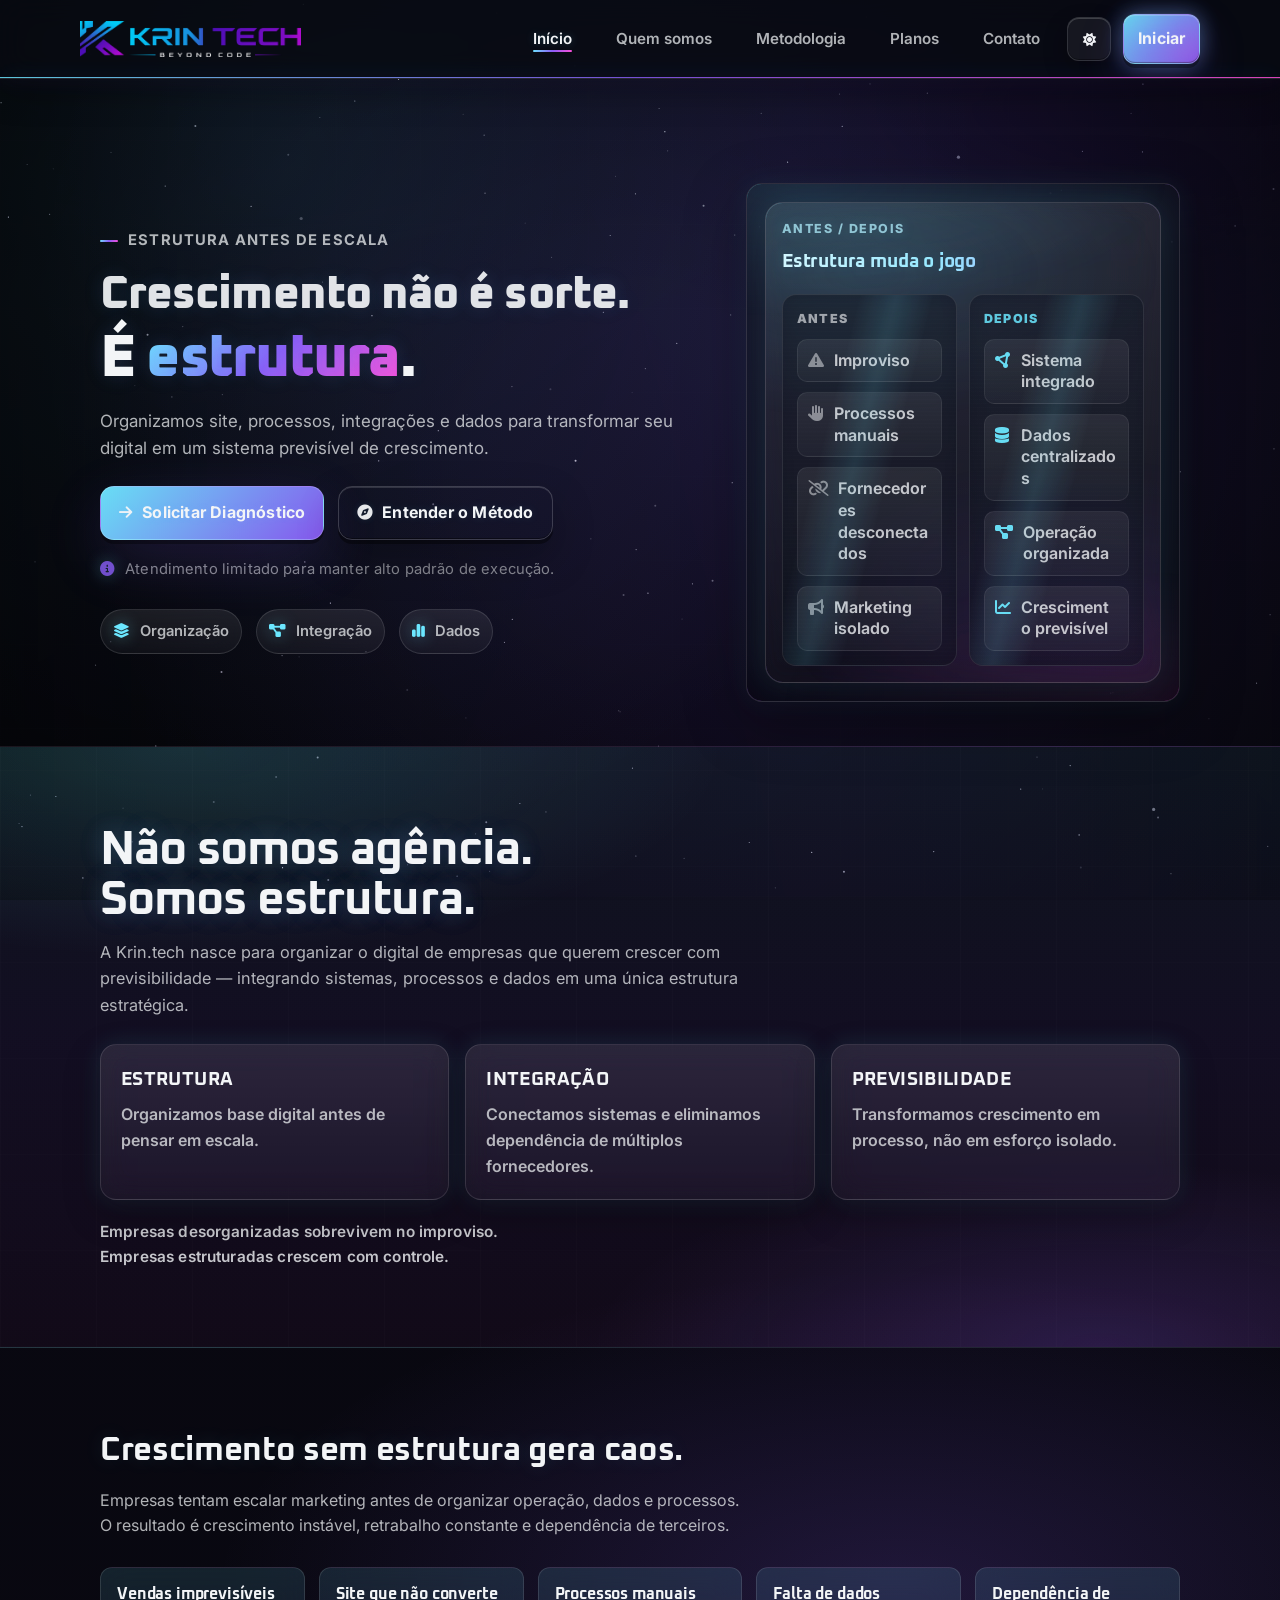
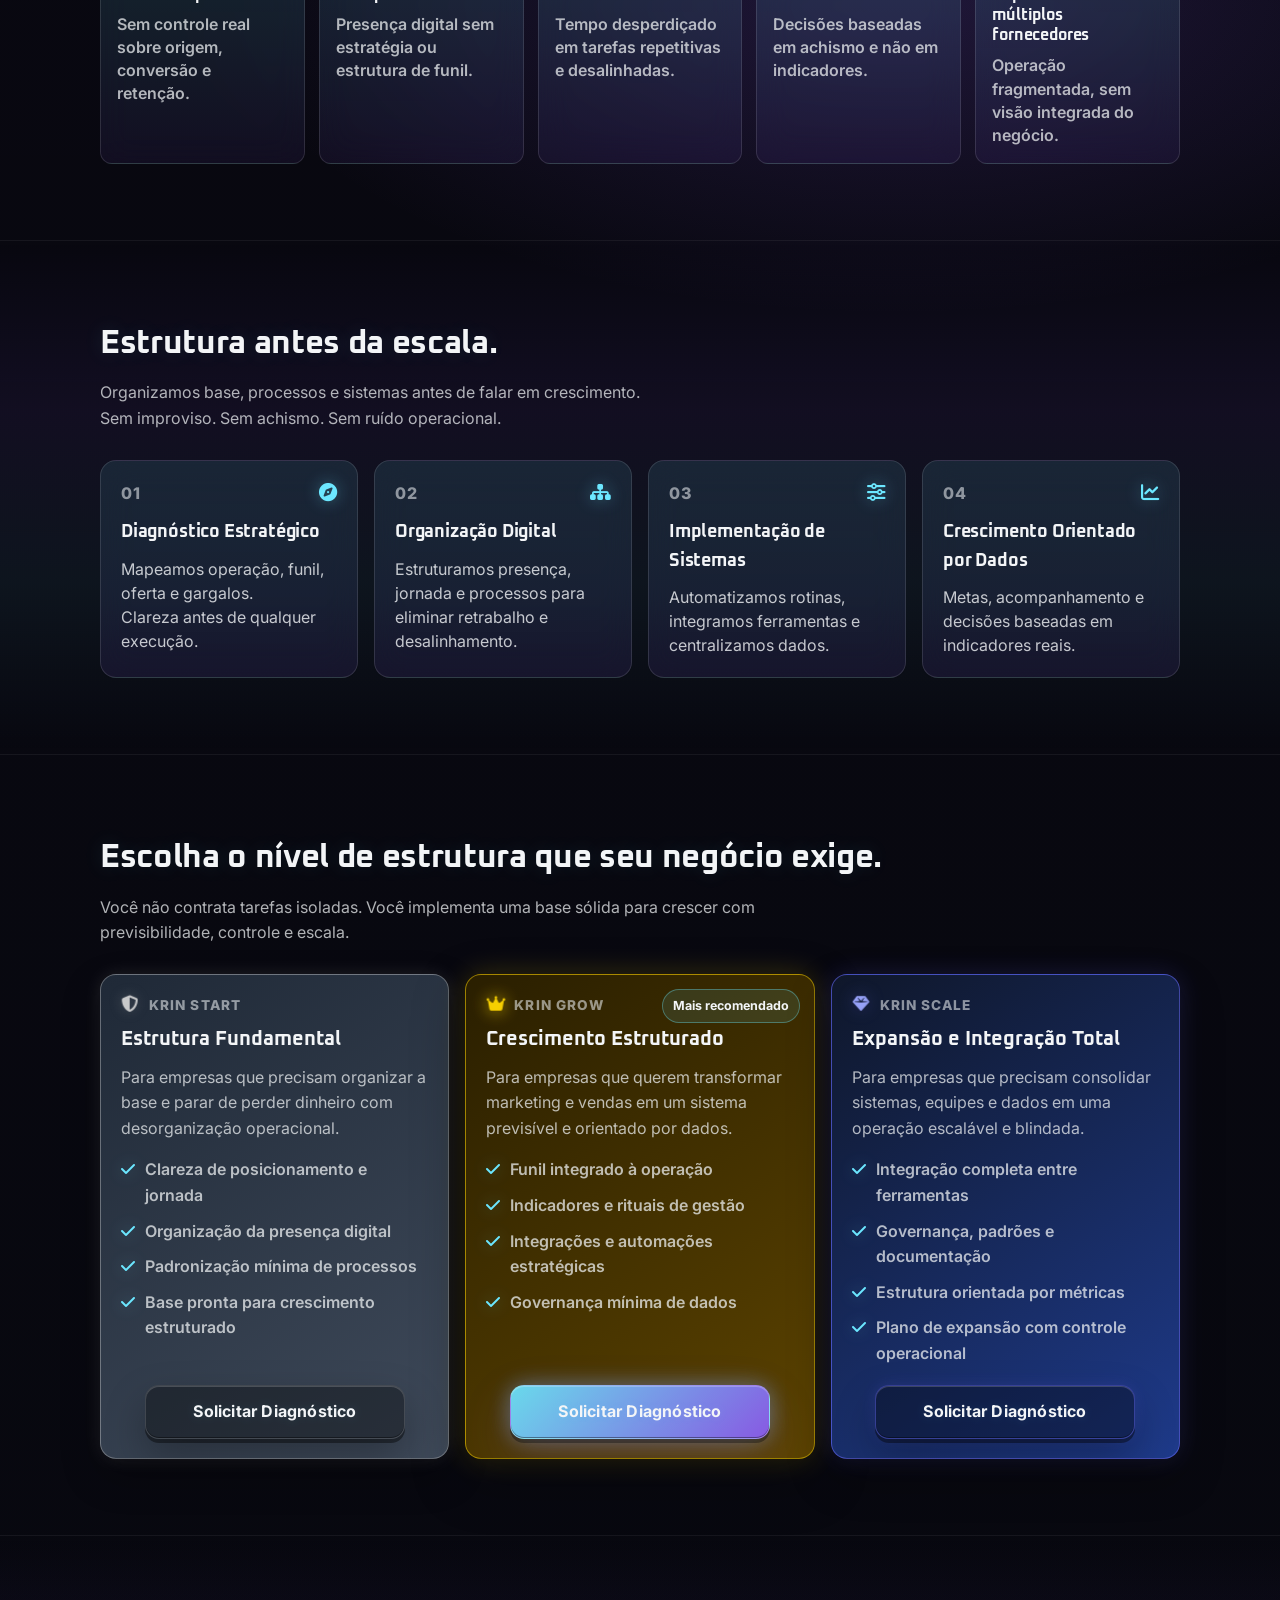
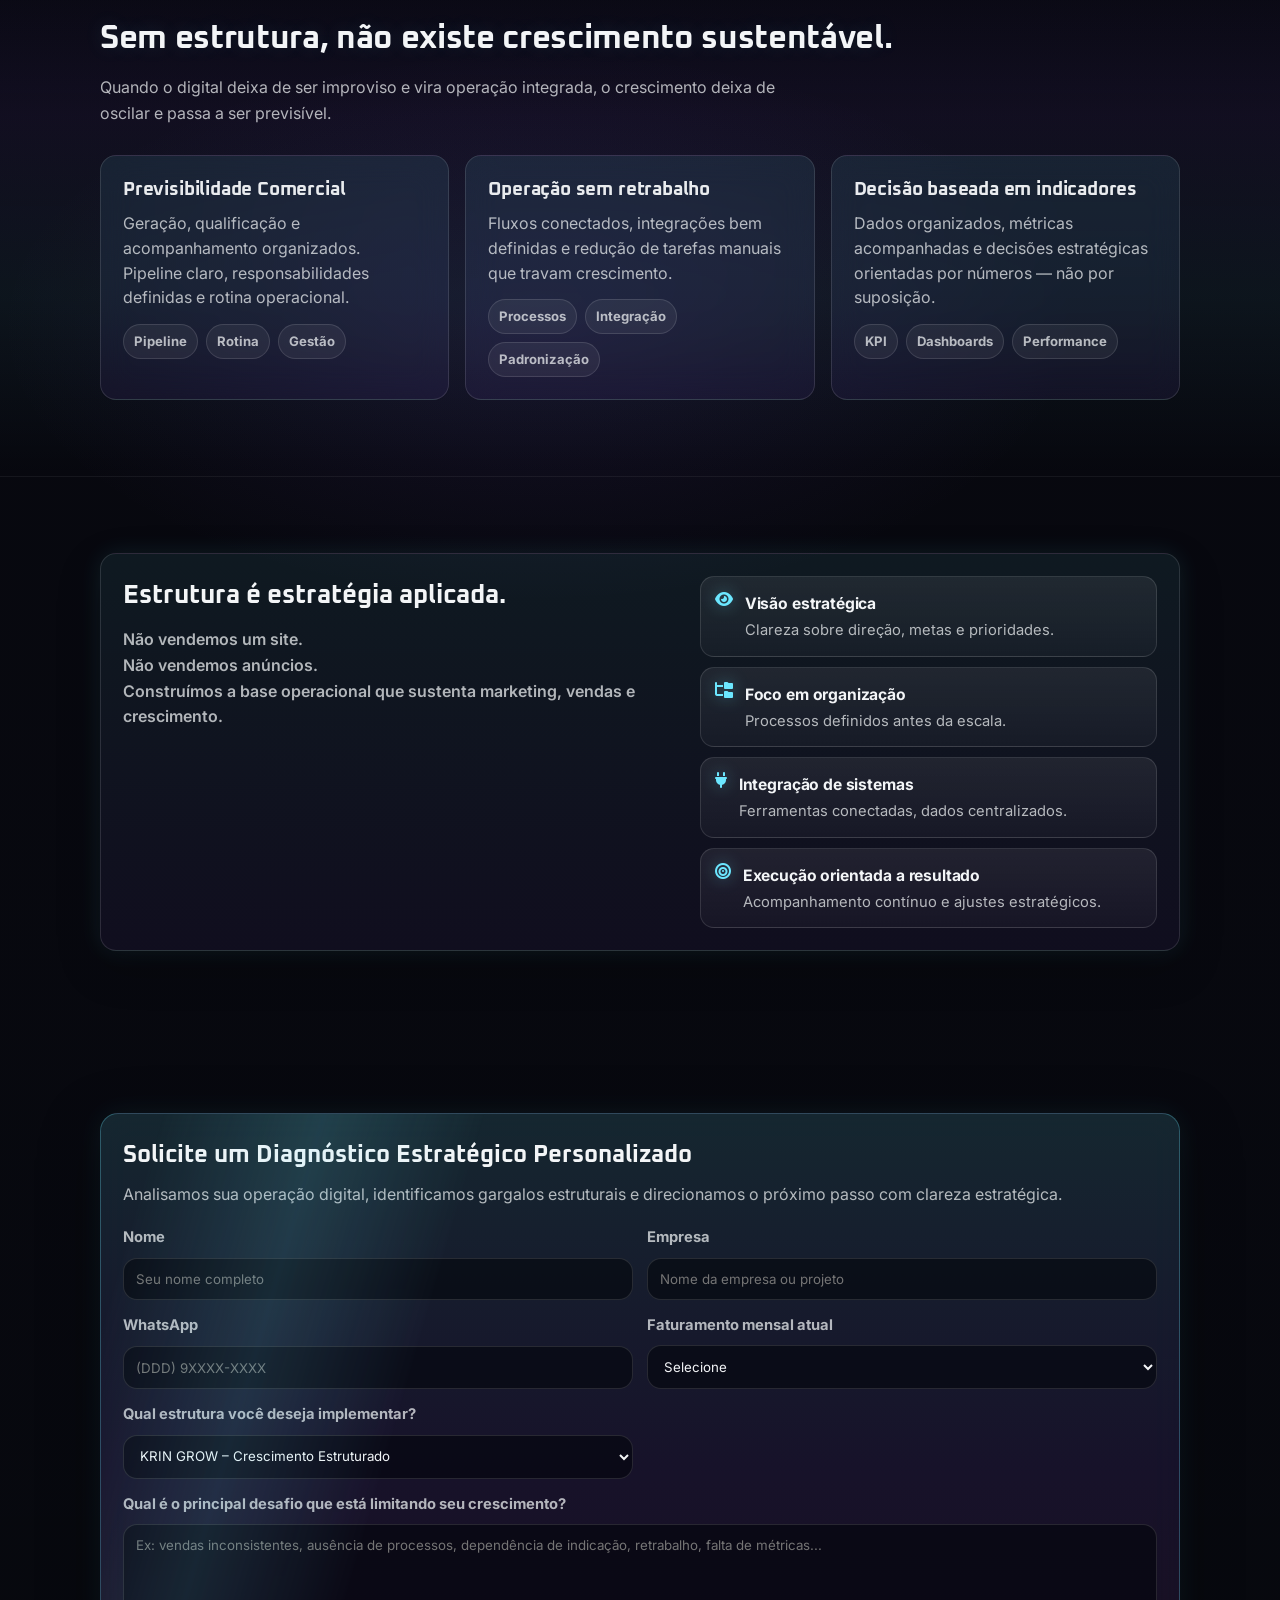
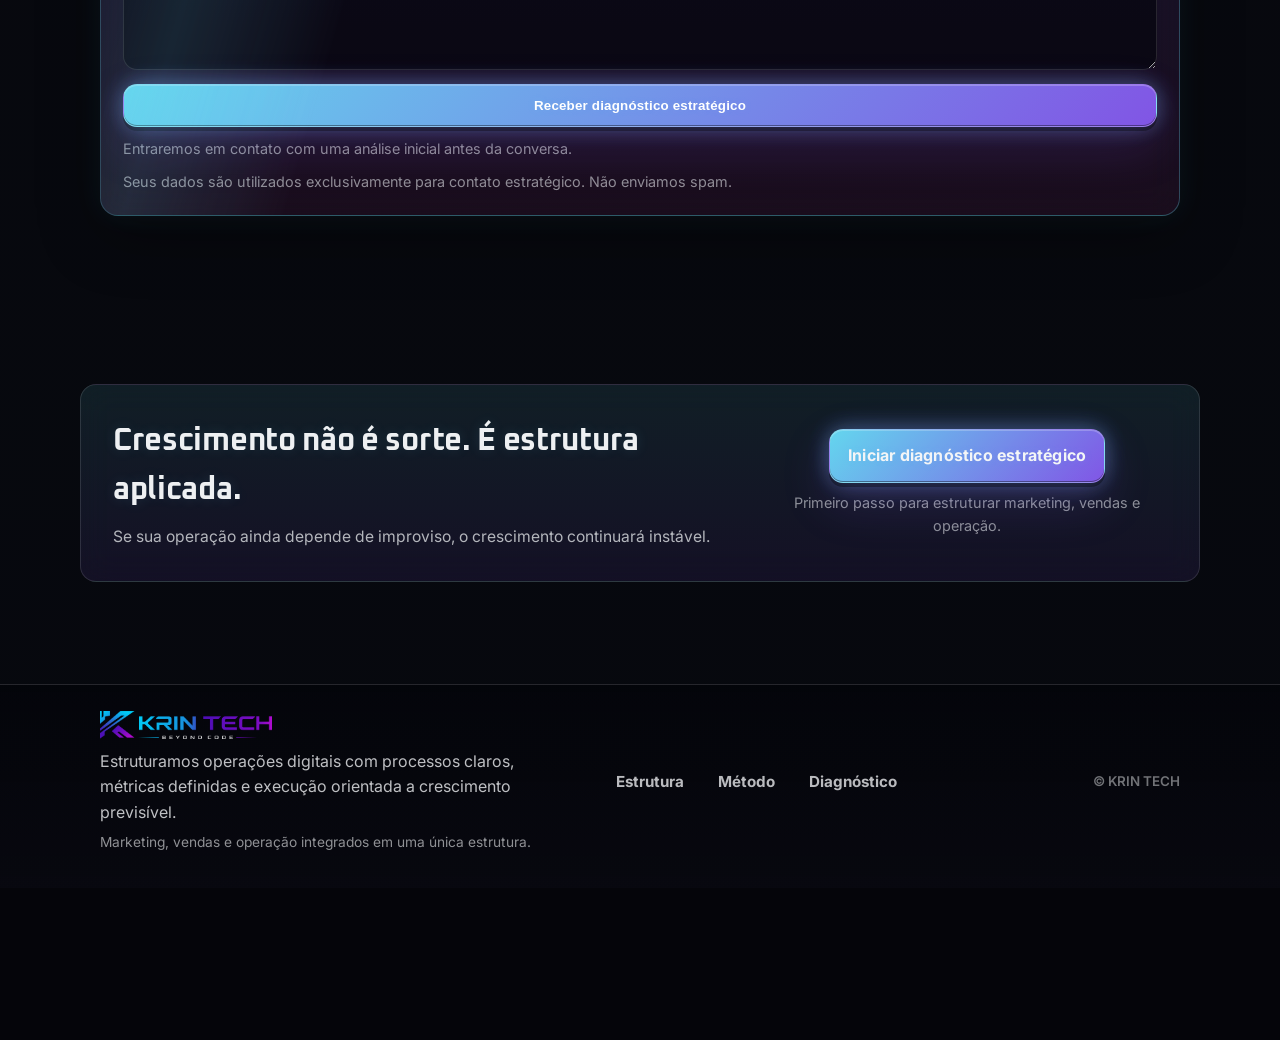
<file: index.html>
<!DOCTYPE html>
<html lang="pt-BR">
<head>
    <meta charset="UTF-8">
    <meta name="viewport" content="width=device-width, initial-scale=1.0">
    <title>Krin.tech | Estrutura antes de Escala</title>
    <meta name="description" content="A Krin.tech organiza o digital da sua empresa para gerar crescimento previsível. Estrutura antes de escala.">
    <meta http-equiv="refresh" content="0; url=home.html">

    <link rel="preconnect" href="https://fonts.googleapis.com">
    <link rel="preconnect" href="https://fonts.gstatic.com" crossorigin>
    <link href="https://fonts.googleapis.com/css2?family=Inter:wght@300;400;500;600;700&family=Oxanium:wght@500;600;700&display=swap" rel="stylesheet">
    <link rel="stylesheet" href="style.css">
    <link rel="shortcut icon" href="image/KRIN TECH LOGO favicon.png" type="image/x-icon">
</head>

<body>
    <main class="section">
        <div class="container">
            <h1>Redirecionando…</h1>
            <p>Se não redirecionar automaticamente, abra: <a class="btn btn-primary" href="home.html">home.html</a></p>
            <noscript>
                <p>JavaScript está desativado. Use o link acima.</p>
            </noscript>
        </div>
    </main>
</body>
</html>
</file>
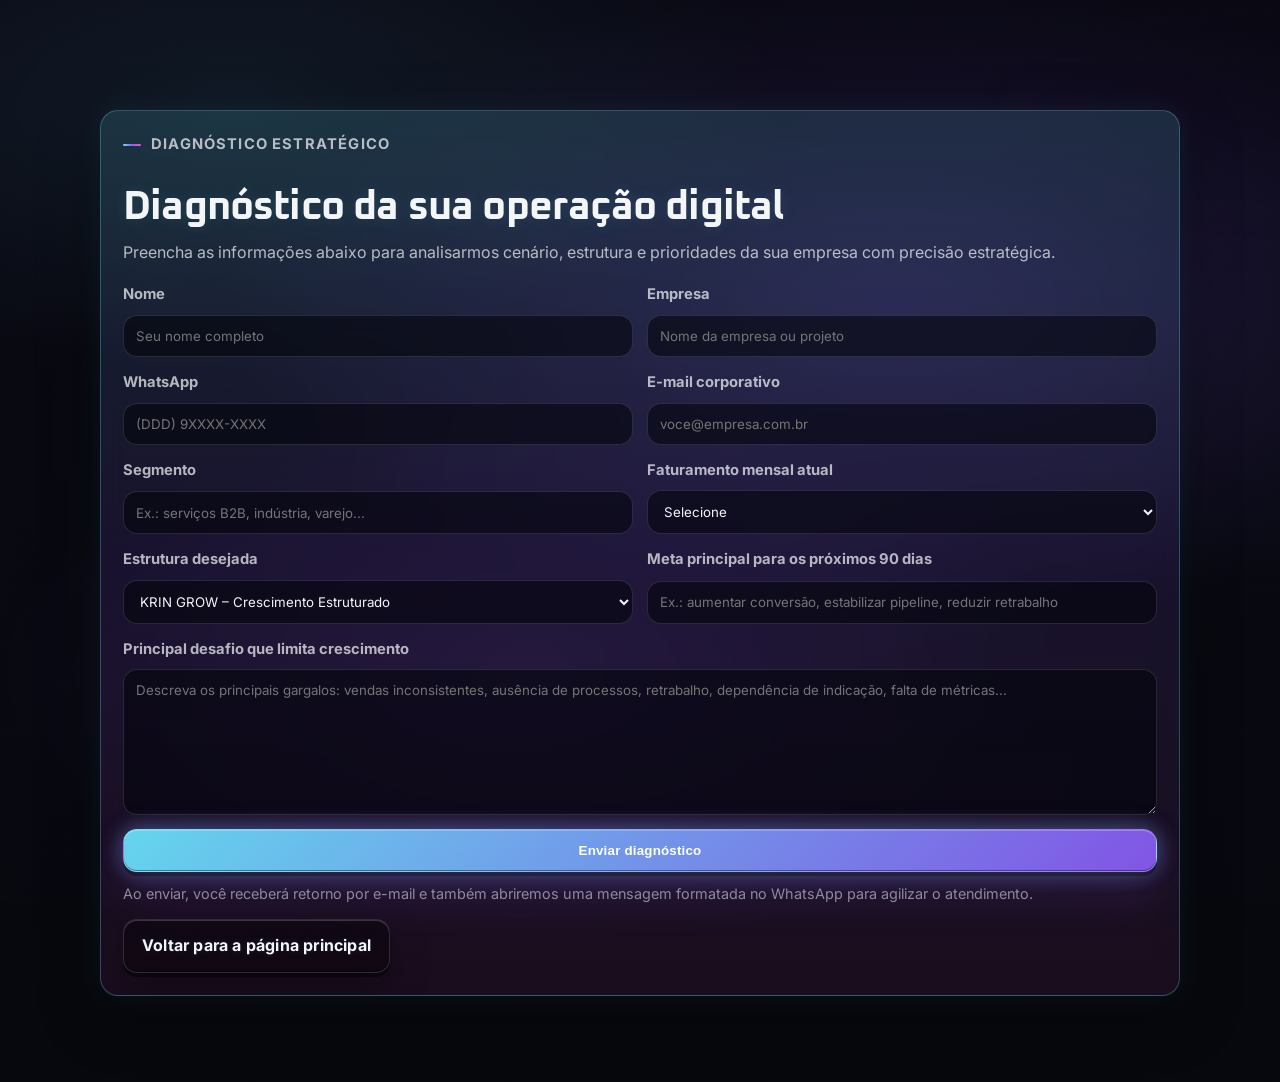
<file: diagnostico.html>
<!DOCTYPE html>
<html lang="pt-BR">
<head>
    <meta charset="UTF-8">
    <meta name="viewport" content="width=device-width, initial-scale=1.0">
    <title>Diagnóstico Estratégico | Krin.tech</title>
    <meta name="description" content="Formulário estratégico da Krin.tech para diagnóstico da sua operação digital.">

    <link rel="preconnect" href="https://fonts.googleapis.com">
    <link rel="preconnect" href="https://fonts.gstatic.com" crossorigin>
    <link href="https://fonts.googleapis.com/css2?family=Inter:wght@300;400;500;600;700&family=Oxanium:wght@500;600;700&display=swap" rel="stylesheet">
    <link rel="stylesheet" href="https://cdnjs.cloudflare.com/ajax/libs/font-awesome/6.5.0/css/all.min.css" referrerpolicy="no-referrer">
    <link rel="stylesheet" href="style.css">
    <link rel="shortcut icon" href="image/KRIN TECH LOGO favicon.png" type="image/x-icon">
</head>
<body>
    <main class="diagnostico-page">
        <section class="section section-cta diagnostico-standalone">
            <div class="container">
                <div class="cta-box">
                    <div class="cta-copy diagnostico-head">
                        <p class="eyebrow">Diagnóstico estratégico</p>
                        <h1>Diagnóstico da sua operação digital</h1>
                        <p>Preencha as informações abaixo para analisarmos cenário, estrutura e prioridades da sua empresa com precisão estratégica.</p>
                    </div>

                    <form action="https://formsubmit.co/adm@krin.tech" method="POST" class="diagnostico-form" id="diagnostico-form-page">
                        <input type="hidden" name="_subject" value="Novo Diagnóstico Estratégico - KRIN">
                        <input type="hidden" name="_captcha" value="false">
                        <input type="hidden" name="_template" value="table">
                        <input type="hidden" name="_next" value="sucesso.html">

                        <div class="form-grid">
                            <label>
                                <span>Nome</span>
                                <input type="text" name="nome" required placeholder="Seu nome completo">
                            </label>
                            <label>
                                <span>Empresa</span>
                                <input type="text" name="empresa" required placeholder="Nome da empresa ou projeto">
                            </label>
                            <label>
                                <span>WhatsApp</span>
                                <input type="tel" name="whatsapp" required placeholder="(DDD) 9XXXX-XXXX">
                            </label>
                            <label>
                                <span>E-mail corporativo</span>
                                <input type="email" name="email" required placeholder="voce@empresa.com.br">
                            </label>
                            <label>
                                <span>Segmento</span>
                                <input type="text" name="segmento" required placeholder="Ex.: serviços B2B, indústria, varejo...">
                            </label>
                            <label>
                                <span>Faturamento mensal atual</span>
                                <select name="faturamento" required>
                                    <option value="">Selecione</option>
                                    <option>Até R$ 20 mil</option>
                                    <option>R$ 20 mil a R$ 50 mil</option>
                                    <option>R$ 50 mil a R$ 100 mil</option>
                                    <option>Acima de R$ 100 mil</option>
                                </select>
                            </label>
                            <label>
                                <span>Estrutura desejada</span>
                                <select name="interesse" required>
                                    <option value="KRIN START">KRIN START – Estrutura Fundamental</option>
                                    <option value="KRIN GROW" selected>KRIN GROW – Crescimento Estruturado</option>
                                    <option value="KRIN SCALE">KRIN SCALE – Expansão e Integração Total</option>
                                </select>
                            </label>
                            <label>
                                <span>Meta principal para os próximos 90 dias</span>
                                <input type="text" name="meta_90_dias" required placeholder="Ex.: aumentar conversão, estabilizar pipeline, reduzir retrabalho">
                            </label>
                            <label class="full">
                                <span>Principal desafio que limita crescimento</span>
                                <textarea name="desafio" rows="6" required placeholder="Descreva os principais gargalos: vendas inconsistentes, ausência de processos, retrabalho, dependência de indicação, falta de métricas..."></textarea>
                            </label>
                        </div>

                        <div class="form-actions">
                            <button class="btn btn-primary diagnostico-submit" type="submit">Enviar diagnóstico</button>
                            <p class="fine">Ao enviar, você receberá retorno por e-mail e também abriremos uma mensagem formatada no WhatsApp para agilizar o atendimento.</p>
                        </div>
                    </form>

                    <div class="diagnostico-back">
                        <a href="home.html" class="btn btn-secondary">Voltar para a página principal</a>
                    </div>
                </div>
            </div>
        </section>
    </main>

    <script src="diagnostico.js" defer></script>
</body>
</html>
</file>
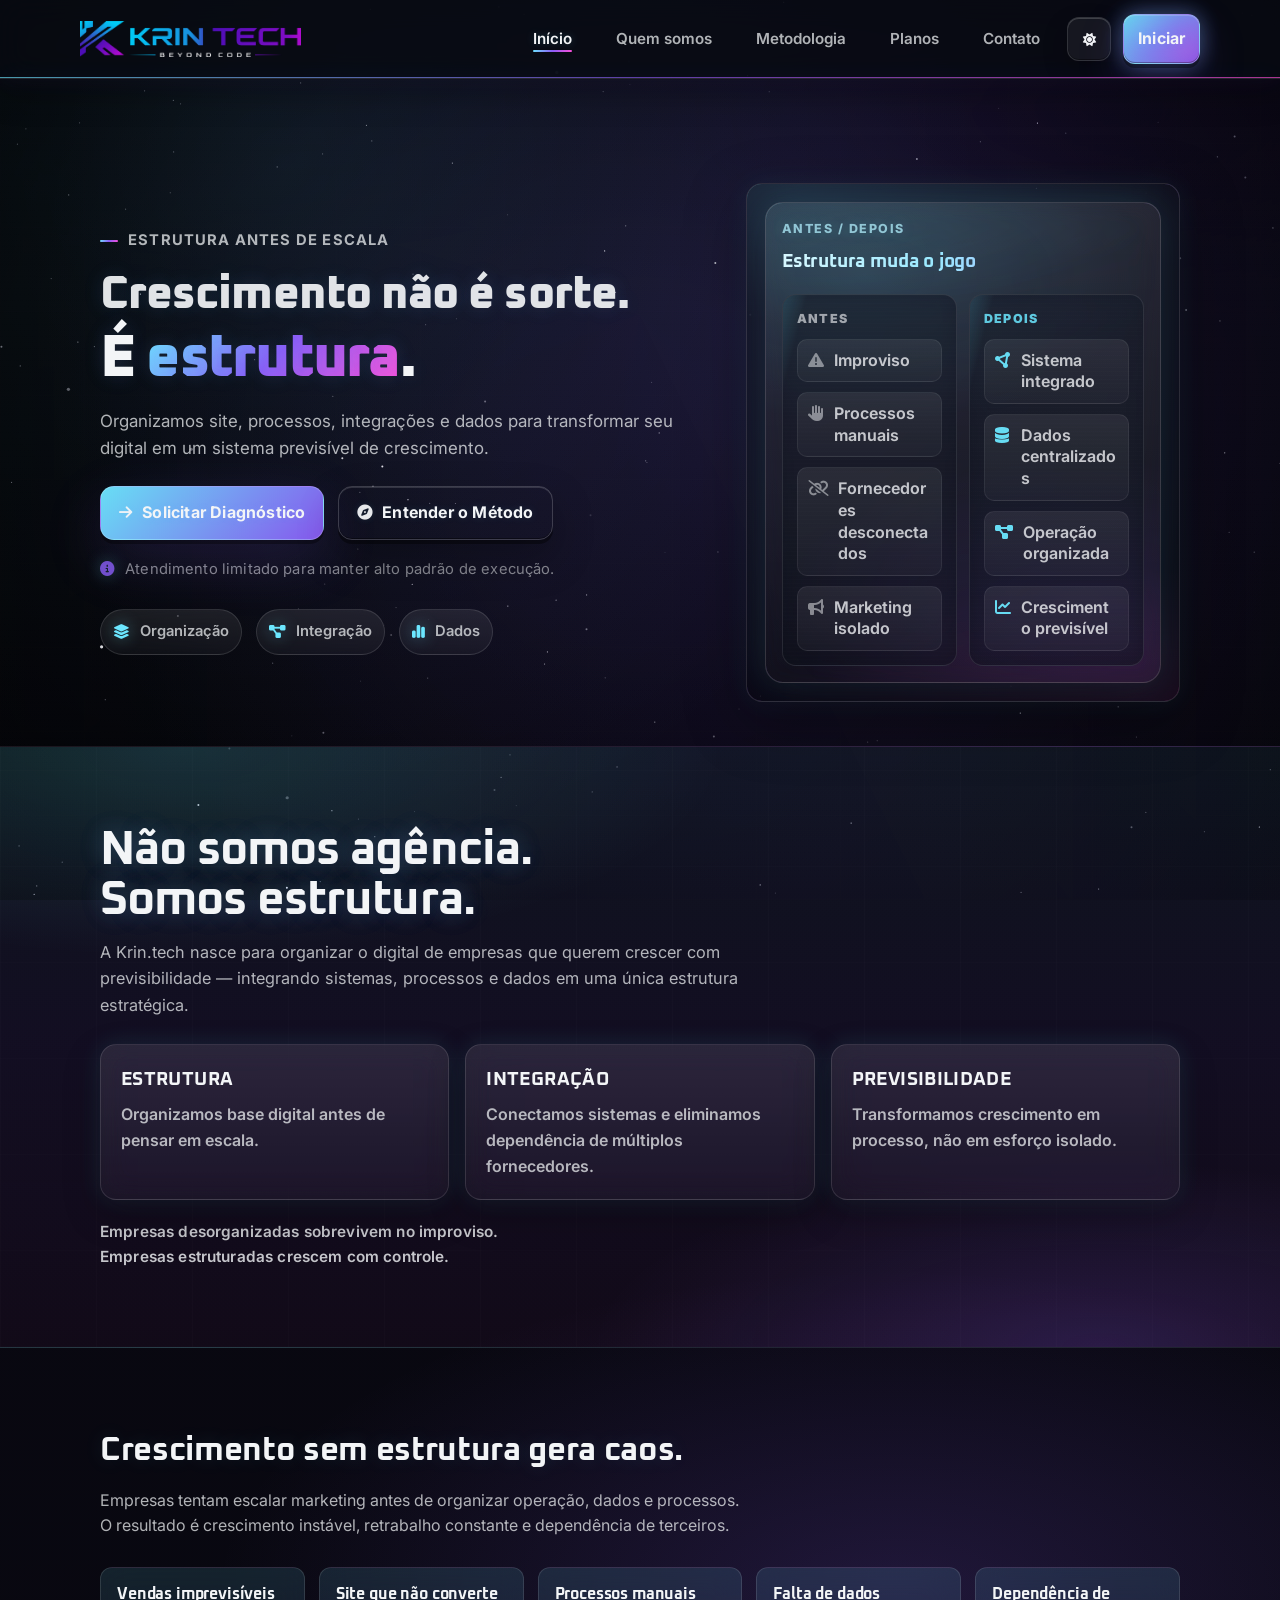
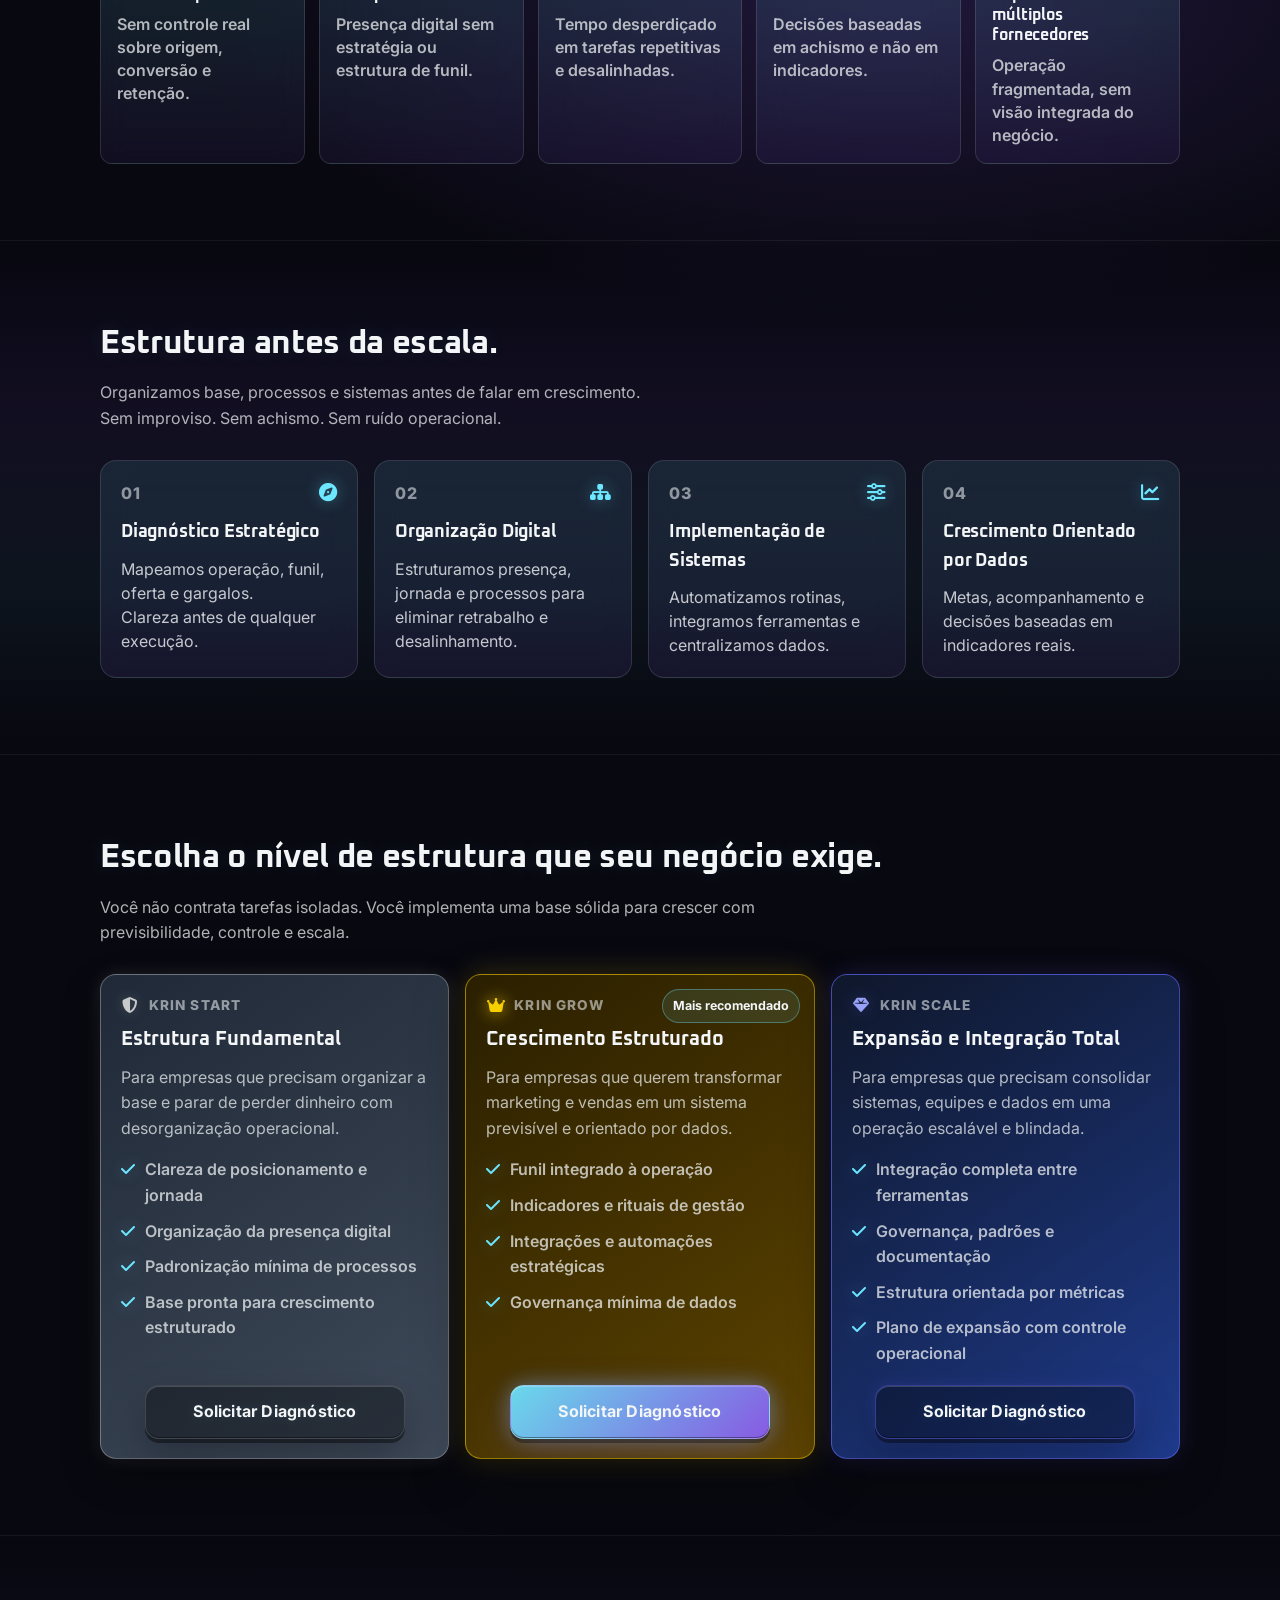
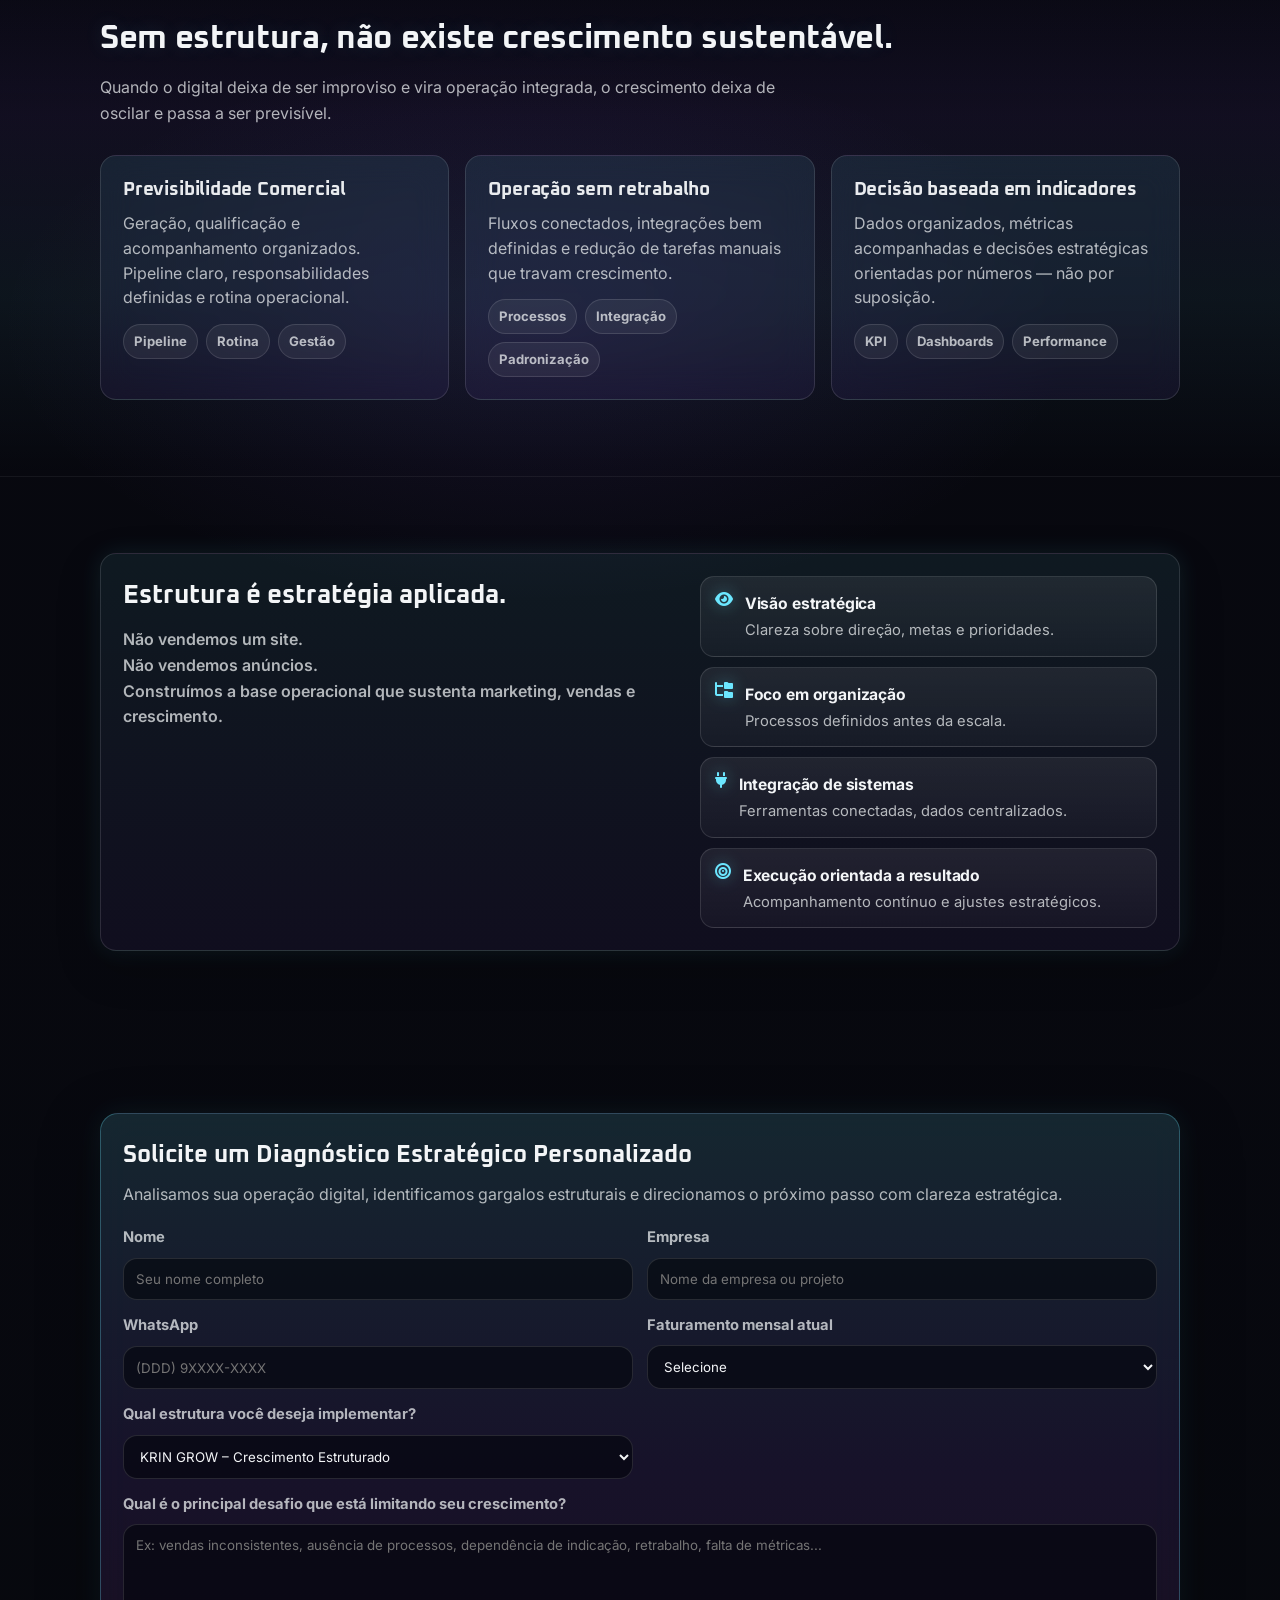
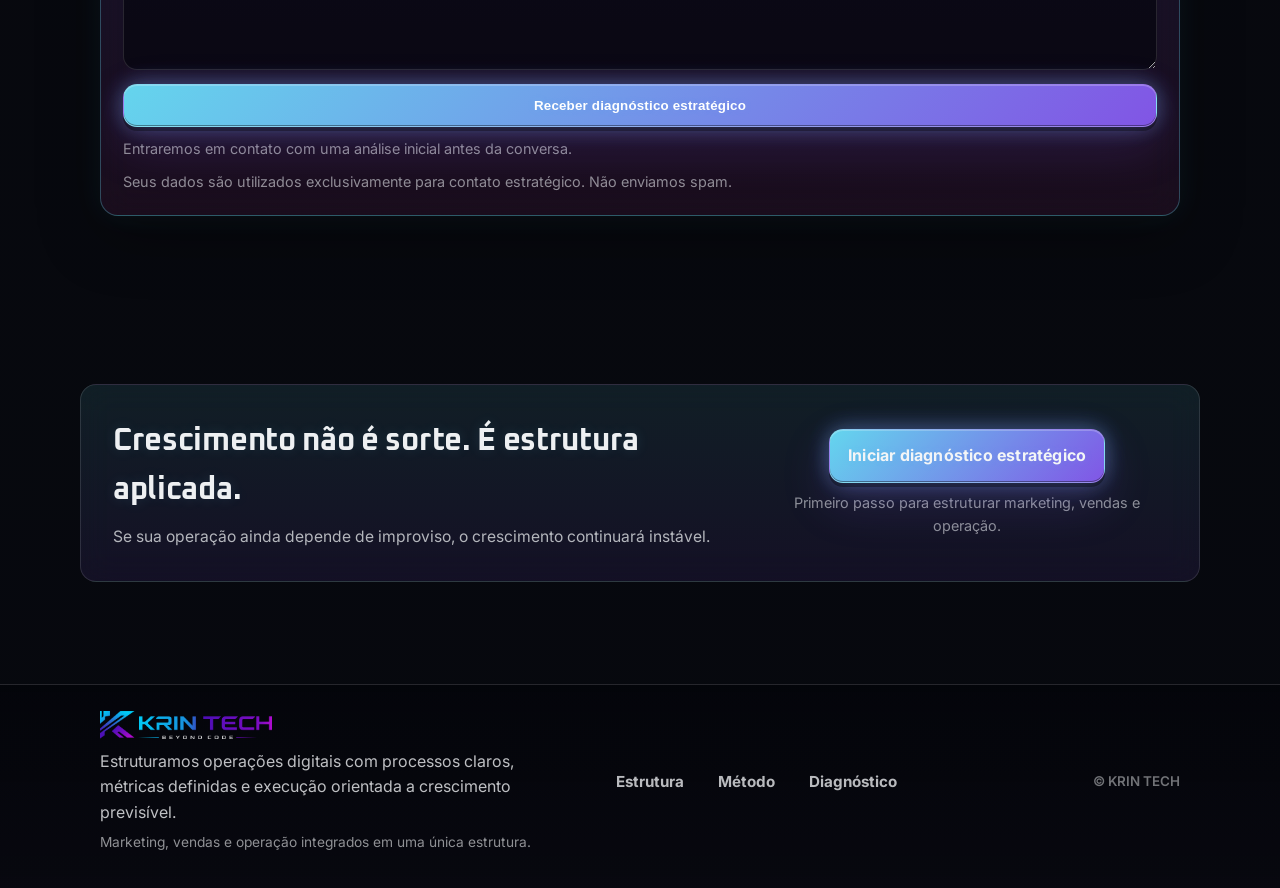
<file: home.html>
<!DOCTYPE html>
<html lang="pt-BR">
<head>
    <meta charset="UTF-8">
    <meta name="viewport" content="width=device-width, initial-scale=1.0">
    <title>Krin.tech | Estrutura antes de Escala</title>
    <meta name="description" content="A Krin.tech organiza o digital da sua empresa para gerar crescimento previsível. Estrutura antes de escala.">

    <link rel="preconnect" href="https://fonts.googleapis.com">
    <link rel="preconnect" href="https://fonts.gstatic.com" crossorigin>
    <link href="https://fonts.googleapis.com/css2?family=Inter:wght@300;400;500;600;700&family=Oxanium:wght@500;600;700&display=swap" rel="stylesheet">

    <link rel="stylesheet" href="https://cdnjs.cloudflare.com/ajax/libs/font-awesome/6.5.0/css/all.min.css" referrerpolicy="no-referrer">
    <link rel="stylesheet" href="style.css">
    <link rel="shortcut icon" href="image/KRIN TECH LOGO favicon.png" type="image/x-icon">
</head>

<body>
    <canvas id="space-canvas" aria-hidden="true"></canvas>

    <header class="site-header">
        <div class="container header-inner">
            <a class="brand" href="#top" aria-label="Krin.tech">
                <img src="image/KRIN TECH LOGO.png" alt="Krin.tech">
            </a>

            <nav class="site-nav" aria-label="Navegação principal">
                <button class="nav-toggle" type="button" aria-label="Abrir menu" aria-expanded="false">
                    <i class="fas fa-bars" aria-hidden="true"></i>
                </button>

                <ul class="nav-list">
                    <li><a href="#top">Início</a></li>
                    <li><a href="#quem-somos">Quem somos</a></li>
                    <li><a href="#metodologia">Metodologia</a></li>
                    <li><a href="#niveis">Planos</a></li>
                    <li><a href="#aplicar">Contato</a></li>
                </ul>

                <div class="header-actions">
                    <button class="icon-btn" id="theme-toggle" type="button" aria-label="Alternar tema">
                        <i class="fas fa-sun" aria-hidden="true"></i>
                    </button>
                    <a class="btn btn-primary header-cta" href="diagnostico.html">Iniciar</a>
                </div>
            </nav>
        </div>
    </header>

    <main>
        <section class="hero" id="top">
            <div class="container hero-grid">
                <div class="hero-copy">
                    <p class="eyebrow">Estrutura antes de escala</p>

                    <h1 class="hero-headline" data-hero-typing>
                        <span class="hero-line hero-line-1 hero-typed" data-type="Crescimento não é sorte."></span>
                        <span class="hero-line hero-line-2">
                            <span class="hero-typed" data-type="É "></span><span class="text-gradient hero-typed" data-type="estrutura"></span><span class="hero-typed" data-type="."></span>
                        </span>
                    </h1>

                    <p class="hero-subhead">Organizamos site, processos, integrações e dados para transformar seu digital em um sistema previsível de crescimento.</p>

                    <div class="hero-actions" role="group" aria-label="Ações principais">
                        <a class="btn hero-btn-primary" href="diagnostico.html"><i class="fas fa-arrow-right" aria-hidden="true"></i><span>Solicitar Diagnóstico</span></a>
                        <a class="btn hero-btn-secondary" href="#metodo"><i class="fas fa-compass" aria-hidden="true"></i><span>Entender o Método</span></a>
                    </div>

                    <p class="hero-note"><i class="fas fa-circle-info" aria-hidden="true"></i><span>Atendimento limitado para manter alto padrão de execução.</span></p>

                    <div class="trust-row" aria-label="Sinais de confiabilidade">
                        <div class="trust-item"><i class="fas fa-layer-group" aria-hidden="true"></i><span>Organização</span></div>
                        <div class="trust-item"><i class="fas fa-diagram-project" aria-hidden="true"></i><span>Integração</span></div>
                        <div class="trust-item"><i class="fas fa-chart-simple" aria-hidden="true"></i><span>Dados</span></div>
                    </div>
                </div>

                <aside class="hero-panel" aria-label="Antes e depois">
                    <div class="compare-card">
                        <div class="compare-head">
                            <p class="compare-kicker">Antes / Depois</p>
                            <h2 class="compare-title">Estrutura muda o jogo</h2>
                        </div>

                        <div class="compare-grid" role="list">
                            <div class="compare-col" role="listitem">
                                <p class="compare-label">ANTES</p>
                                <ul class="compare-list compare-list-before">
                                    <li><i class="fas fa-triangle-exclamation" aria-hidden="true"></i><span>Improviso</span></li>
                                    <li><i class="fas fa-hand" aria-hidden="true"></i><span>Processos manuais</span></li>
                                    <li><i class="fas fa-link-slash" aria-hidden="true"></i><span>Fornecedores desconectados</span></li>
                                    <li><i class="fas fa-bullhorn" aria-hidden="true"></i><span>Marketing isolado</span></li>
                                </ul>
                            </div>

                            <div class="compare-col" role="listitem">
                                <p class="compare-label">DEPOIS</p>
                                <ul class="compare-list compare-list-after">
                                    <li><i class="fas fa-circle-nodes" aria-hidden="true"></i><span>Sistema integrado</span></li>
                                    <li><i class="fas fa-database" aria-hidden="true"></i><span>Dados centralizados</span></li>
                                    <li><i class="fas fa-diagram-project" aria-hidden="true"></i><span>Operação organizada</span></li>
                                    <li><i class="fas fa-chart-line" aria-hidden="true"></i><span>Crescimento previsível</span></li>
                                </ul>
                            </div>
                        </div>

                    </div>
                </aside>
            </div>
        </section>

        <section id="quem-somos" class="quem-somos">
            <div class="container">
                <div class="quem-somos-head">
                    <h2>Não somos agência.<br>Somos estrutura.</h2>
                    <p>A Krin.tech nasce para organizar o digital de empresas que querem crescer com previsibilidade — integrando sistemas, processos e dados em uma única estrutura estratégica.</p>
                </div>

                <div class="quem-somos-grid" role="list">
                    <article class="quem-somos-card" role="listitem">
                        <h3>Estrutura</h3>
                        <p>Organizamos base digital antes de pensar em escala.</p>
                    </article>
                    <article class="quem-somos-card" role="listitem">
                        <h3>Integração</h3>
                        <p>Conectamos sistemas e eliminamos dependência de múltiplos fornecedores.</p>
                    </article>
                    <article class="quem-somos-card" role="listitem">
                        <h3>Previsibilidade</h3>
                        <p>Transformamos crescimento em processo, não em esforço isolado.</p>
                    </article>
                </div>

                <p class="quem-somos-foot">Empresas desorganizadas sobrevivem no improviso.<br>Empresas estruturadas crescem com controle.</p>
            </div>
        </section>

        <section id="metodologia" class="section">
            <div class="container">
                <div class="section-head">
                    <h2>Crescimento sem estrutura gera caos.</h2>
                    <p>Empresas tentam escalar marketing antes de organizar operação, dados e processos.<br>O resultado é crescimento instável, retrabalho constante e dependência de terceiros.</p>
                </div>

                <ul class="pain-grid" role="list">
                    <li class="pain">
                        <h3>Vendas imprevisíveis</h3>
                        <p>Sem controle real sobre origem, conversão e retenção.</p>
                    </li>
                    <li class="pain">
                        <h3>Site que não converte</h3>
                        <p>Presença digital sem estratégia ou estrutura de funil.</p>
                    </li>
                    <li class="pain">
                        <h3>Processos manuais</h3>
                        <p>Tempo desperdiçado em tarefas repetitivas e desalinhadas.</p>
                    </li>
                    <li class="pain">
                        <h3>Falta de dados</h3>
                        <p>Decisões baseadas em achismo e não em indicadores.</p>
                    </li>
                    <li class="pain">
                        <h3>Dependência de múltiplos fornecedores</h3>
                        <p>Operação fragmentada, sem visão integrada do negócio.</p>
                    </li>
                </ul>
            </div>
        </section>

        <section id="metodo" class="section section-muted">
            <div class="container">
                <div class="section-head">
                    <h2>Estrutura antes da escala.</h2>
                    <p>Organizamos base, processos e sistemas antes de falar em crescimento.<br>Sem improviso. Sem achismo. Sem ruído operacional.</p>
                </div>

                <div class="steps">
                    <article class="step">
                        <div class="step-top">
                            <span class="step-num">01</span>
                            <i class="fas fa-compass" aria-hidden="true"></i>
                        </div>
                        <h3>Diagnóstico Estratégico</h3>
                        <p>Mapeamos operação, funil, oferta e gargalos.<br>Clareza antes de qualquer execução.</p>
                    </article>
                    <article class="step">
                        <div class="step-top">
                            <span class="step-num">02</span>
                            <i class="fas fa-sitemap" aria-hidden="true"></i>
                        </div>
                        <h3>Organização Digital</h3>
                        <p>Estruturamos presença, jornada e processos para eliminar retrabalho e desalinhamento.</p>
                    </article>
                    <article class="step">
                        <div class="step-top">
                            <span class="step-num">03</span>
                            <i class="fas fa-sliders" aria-hidden="true"></i>
                        </div>
                        <h3>Implementação de Sistemas</h3>
                        <p>Automatizamos rotinas, integramos ferramentas e centralizamos dados.</p>
                    </article>
                    <article class="step">
                        <div class="step-top">
                            <span class="step-num">04</span>
                            <i class="fas fa-chart-line" aria-hidden="true"></i>
                        </div>
                        <h3>Crescimento Orientado por Dados</h3>
                        <p>Metas, acompanhamento e decisões baseadas em indicadores reais.</p>
                    </article>
                </div>
            </div>
        </section>

        <section id="niveis" class="section">
            <div class="container">
                <div class="section-head">
                    <h2>Escolha o nível de estrutura que seu negócio exige.</h2>
                    <p>Você não contrata tarefas isoladas. Você implementa uma base sólida para crescer com previsibilidade, controle e escala.</p>
                </div>

                <div class="tiers">
                    <article class="tier tier-start">
                        <p class="tier-label"><span class="tier-icon" aria-hidden="true"><i class="fas fa-shield-halved"></i></span><span>KRIN START</span></p>
                        <h3>Estrutura Fundamental</h3>
                        <p class="tier-desc">Para empresas que precisam organizar a base e parar de perder dinheiro com desorganização operacional.</p>
                        <ul class="tier-list" role="list">
                            <li><i class="fas fa-check" aria-hidden="true"></i><span>Clareza de posicionamento e jornada</span></li>
                            <li><i class="fas fa-check" aria-hidden="true"></i><span>Organização da presença digital</span></li>
                            <li><i class="fas fa-check" aria-hidden="true"></i><span>Padronização mínima de processos</span></li>
                            <li><i class="fas fa-check" aria-hidden="true"></i><span>Base pronta para crescimento estruturado</span></li>
                        </ul>
                        <a class="btn btn-secondary tier-cta" href="diagnostico.html?interesse=KRIN%20START" data-tier="KRIN START">Solicitar Diagnóstico</a>
                    </article>

                    <article class="tier tier-featured tier-grow">
                        <div class="badge">Mais recomendado</div>
                        <p class="tier-label"><span class="tier-icon" aria-hidden="true"><i class="fas fa-crown"></i></span><span>KRIN GROW</span></p>
                        <h3>Crescimento Estruturado</h3>
                        <p class="tier-desc">Para empresas que querem transformar marketing e vendas em um sistema previsível e orientado por dados.</p>
                        <ul class="tier-list" role="list">
                            <li><i class="fas fa-check" aria-hidden="true"></i><span>Funil integrado à operação</span></li>
                            <li><i class="fas fa-check" aria-hidden="true"></i><span>Indicadores e rituais de gestão</span></li>
                            <li><i class="fas fa-check" aria-hidden="true"></i><span>Integrações e automações estratégicas</span></li>
                            <li><i class="fas fa-check" aria-hidden="true"></i><span>Governança mínima de dados</span></li>
                        </ul>
                        <a class="btn btn-primary tier-cta" href="diagnostico.html?interesse=KRIN%20GROW" data-tier="KRIN GROW">Solicitar Diagnóstico</a>
                    </article>

                    <article class="tier tier-scale">
                        <p class="tier-label"><span class="tier-icon" aria-hidden="true"><i class="fas fa-gem"></i></span><span>KRIN SCALE</span></p>
                        <h3>Expansão e Integração Total</h3>
                        <p class="tier-desc">Para empresas que precisam consolidar sistemas, equipes e dados em uma operação escalável e blindada.</p>
                        <ul class="tier-list" role="list">
                            <li><i class="fas fa-check" aria-hidden="true"></i><span>Integração completa entre ferramentas</span></li>
                            <li><i class="fas fa-check" aria-hidden="true"></i><span>Governança, padrões e documentação</span></li>
                            <li><i class="fas fa-check" aria-hidden="true"></i><span>Estrutura orientada por métricas</span></li>
                            <li><i class="fas fa-check" aria-hidden="true"></i><span>Plano de expansão com controle operacional</span></li>
                        </ul>
                        <a class="btn btn-secondary tier-cta tier-cta-scale" href="diagnostico.html?interesse=KRIN%20SCALE" data-tier="KRIN SCALE">Solicitar Diagnóstico</a>
                    </article>
                </div>
            </div>
        </section>

        <section id="resultados" class="section section-muted">
            <div class="container">
                <div class="section-head">
                    <h2>Sem estrutura, não existe crescimento sustentável.</h2>
                    <p>Quando o digital deixa de ser improviso e vira operação integrada, o crescimento deixa de oscilar e passa a ser previsível.</p>
                </div>

                <div class="results">
                    <article class="result">
                        <h3>Previsibilidade Comercial</h3>
                        <p>Geração, qualificação e acompanhamento organizados.<br>Pipeline claro, responsabilidades definidas e rotina operacional.</p>
                        <div class="result-tags">
                            <span>Pipeline</span><span>Rotina</span><span>Gestão</span>
                        </div>
                    </article>
                    <article class="result">
                        <h3>Operação sem retrabalho</h3>
                        <p>Fluxos conectados, integrações bem definidas e redução de tarefas manuais que travam crescimento.</p>
                        <div class="result-tags">
                            <span>Processos</span><span>Integração</span><span>Padronização</span>
                        </div>
                    </article>
                    <article class="result">
                        <h3>Decisão baseada em indicadores</h3>
                        <p>Dados organizados, métricas acompanhadas e decisões estratégicas orientadas por números — não por suposição.</p>
                        <div class="result-tags">
                            <span>KPI</span><span>Dashboards</span><span>Performance</span>
                        </div>
                    </article>
                </div>
            </div>
        </section>

        <section id="autoridade" class="section">
            <div class="container">
                <div class="authority">
                    <div class="authority-copy">
                        <h2>Estrutura é estratégia aplicada.</h2>
                        <p>Não vendemos um site.<br>Não vendemos anúncios.<br>Construímos a base operacional que sustenta marketing, vendas e crescimento.</p>
                    </div>
                    <ul class="authority-list" role="list">
                        <li>
                            <i class="fas fa-eye" aria-hidden="true"></i>
                            <div class="authority-item-copy">
                                <strong>Visão estratégica</strong>
                                <p>Clareza sobre direção, metas e prioridades.</p>
                            </div>
                        </li>
                        <li>
                            <i class="fas fa-folder-tree" aria-hidden="true"></i>
                            <div class="authority-item-copy">
                                <strong>Foco em organização</strong>
                                <p>Processos definidos antes da escala.</p>
                            </div>
                        </li>
                        <li>
                            <i class="fas fa-plug" aria-hidden="true"></i>
                            <div class="authority-item-copy">
                                <strong>Integração de sistemas</strong>
                                <p>Ferramentas conectadas, dados centralizados.</p>
                            </div>
                        </li>
                        <li>
                            <i class="fas fa-bullseye" aria-hidden="true"></i>
                            <div class="authority-item-copy">
                                <strong>Execução orientada a resultado</strong>
                                <p>Acompanhamento contínuo e ajustes estratégicos.</p>
                            </div>
                        </li>
                    </ul>
                </div>
            </div>
        </section>

        <section id="aplicar" class="section section-cta">
            <div class="container">
                <div class="cta-box">
                    <div class="cta-copy">
                        <h2>Solicite um Diagnóstico Estratégico Personalizado</h2>
                        <p>Analisamos sua operação digital, identificamos gargalos estruturais e direcionamos o próximo passo com clareza estratégica.</p>
                    </div>

                    <form action="https://formsubmit.co/adm@krin.tech" method="POST" class="diagnostico-form" id="diagnostico-form">
                        <input type="hidden" name="_subject" value="Novo Diagnóstico Estratégico - KRIN">
                        <input type="hidden" name="_captcha" value="false">
                        <input type="hidden" name="_template" value="table">
                        <input type="hidden" name="_next" value="sucesso.html">

                        <div class="form-grid">
                            <label>
                                <span>Nome</span>
                                <input name="nome" type="text" placeholder="Seu nome completo" required>
                            </label>
                            <label>
                                <span>Empresa</span>
                                <input name="empresa" type="text" placeholder="Nome da empresa ou projeto" required>
                            </label>
                            <label>
                                <span>WhatsApp</span>
                                <input name="whatsapp" type="tel" inputmode="tel" placeholder="(DDD) 9XXXX-XXXX" required>
                            </label>
                            <label>
                                <span>Faturamento mensal atual</span>
                                <select name="faturamento" required>
                                    <option value="">Selecione</option>
                                    <option>Até R$ 20 mil</option>
                                    <option>R$ 20 mil a R$ 50 mil</option>
                                    <option>R$ 50 mil a R$ 100 mil</option>
                                    <option>Acima de R$ 100 mil</option>
                                </select>
                            </label>
                            <label>
                                <span>Qual estrutura você deseja implementar?</span>
                                <select name="interesse" required>
                                    <option value="KRIN START">KRIN START – Estrutura Base</option>
                                    <option value="KRIN GROW" selected>KRIN GROW – Crescimento Estruturado</option>
                                    <option value="KRIN SCALE">KRIN SCALE – Expansão e Integração</option>
                                </select>
                            </label>
                            <label class="full">
                                <span>Qual é o principal desafio que está limitando seu crescimento?</span>
                                <textarea name="desafio" rows="6" placeholder="Ex: vendas inconsistentes, ausência de processos, dependência de indicação, retrabalho, falta de métricas..." required></textarea>
                            </label>
                        </div>

                        <div class="form-actions">
                            <button class="btn btn-primary diagnostico-submit" type="submit">Receber diagnóstico estratégico</button>
                            <p class="fine">Entraremos em contato com uma análise inicial antes da conversa.</p>
                            <p class="fine">Seus dados são utilizados exclusivamente para contato estratégico. Não enviamos spam.</p>
                        </div>
                    </form>
                </div>
            </div>
        </section>

        <section class="final-cta">
            <div class="container final-cta-inner">
                <div class="final-cta-copy">
                    <h2>Crescimento não é sorte. É estrutura aplicada.</h2>
                    <p>Se sua operação ainda depende de improviso, o crescimento continuará instável.</p>
                </div>
                <div class="final-cta-action">
                    <a class="btn btn-primary final-cta-btn" href="diagnostico.html">Iniciar diagnóstico estratégico</a>
                    <p>Primeiro passo para estruturar marketing, vendas e operação.</p>
                </div>
            </div>
        </section>
    </main>

    <footer class="site-footer">
        <div class="container footer-inner">
            <div class="footer-brand">
                <img src="image/KRIN TECH LOGO.png" alt="Krin.tech">
                <p>Estruturamos operações digitais com processos claros, métricas definidas e execução orientada a crescimento previsível.</p>
                <p class="footer-brand-note">Marketing, vendas e operação integrados em uma única estrutura.</p>
            </div>
            <div class="footer-links">
                <a href="#quem-somos">Estrutura</a>
                <a href="#metodo">Método</a>
                <a href="#aplicar">Diagnóstico</a>
            </div>
            <div class="footer-legal">
                <span>© KRIN TECH</span>
            </div>
        </div>
    </footer>

    <script src="script.js" defer></script>
</body>
</html>
</file>
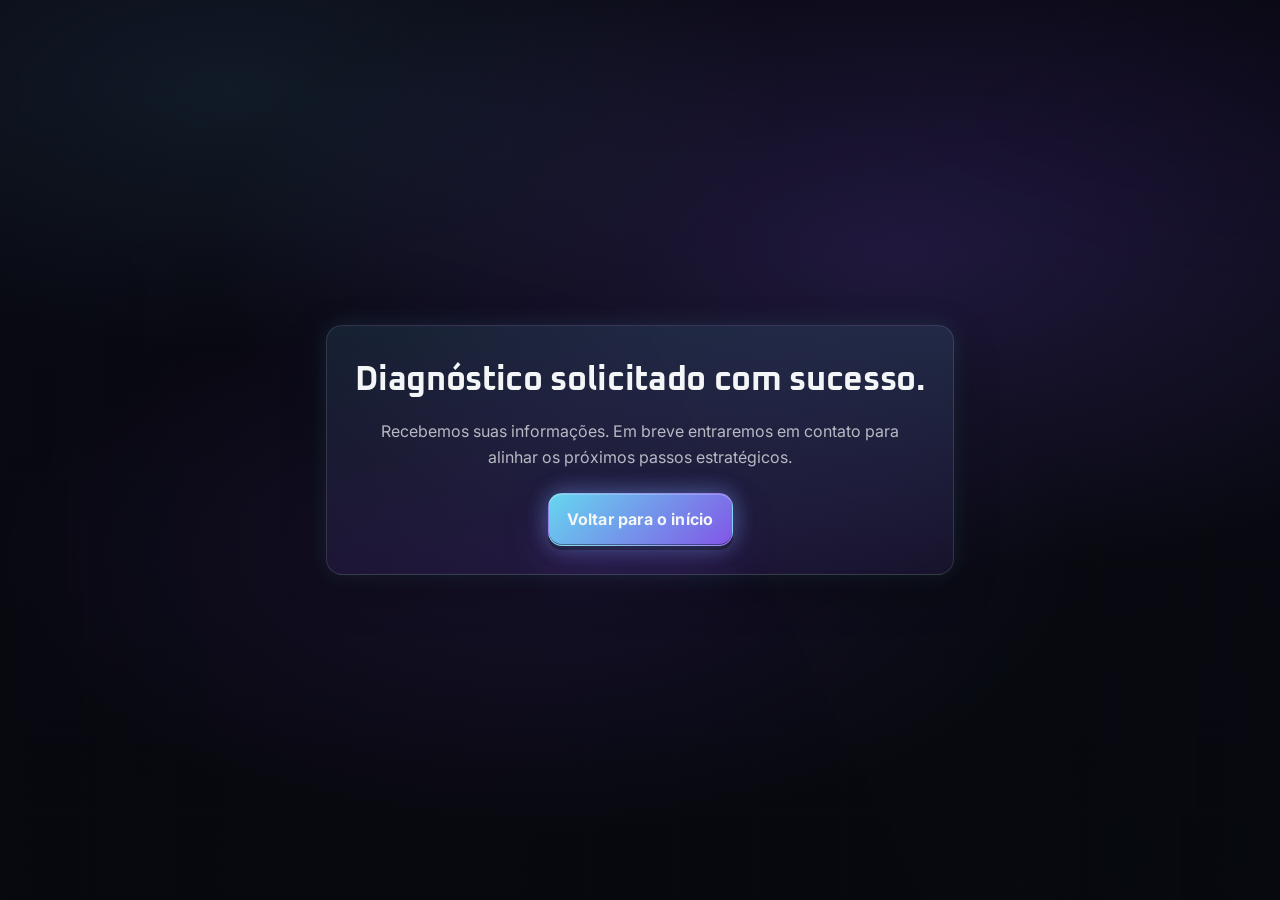
<file: sucesso.html>
<!DOCTYPE html>
<html lang="pt-BR">
<head>
    <meta charset="UTF-8">
    <meta name="viewport" content="width=device-width, initial-scale=1.0">
    <title>Diagnóstico solicitado | Krin.tech</title>
    <meta name="description" content="Diagnóstico solicitado com sucesso na Krin.tech.">
    <link rel="preconnect" href="https://fonts.googleapis.com">
    <link rel="preconnect" href="https://fonts.gstatic.com" crossorigin>
    <link href="https://fonts.googleapis.com/css2?family=Inter:wght@300;400;500;600;700&family=Oxanium:wght@500;600;700&display=swap" rel="stylesheet">
    <link rel="stylesheet" href="https://cdnjs.cloudflare.com/ajax/libs/font-awesome/6.5.0/css/all.min.css" referrerpolicy="no-referrer">
    <link rel="stylesheet" href="style.css">
    <link rel="shortcut icon" href="image/KRIN TECH LOGO favicon.png" type="image/x-icon">
</head>
<body class="success-page">
    <main class="container">
        <section class="success-wrap" aria-labelledby="success-title">
            <h1 id="success-title">Diagnóstico solicitado com sucesso.</h1>
            <p>Recebemos suas informações. Em breve entraremos em contato para alinhar os próximos passos estratégicos.</p>
            <a class="btn btn-primary" href="index.html">Voltar para o início</a>
        </section>
    </main>
</body>
</html>
</file>
<file: style.css>
/* Krin.tech — Degradê azul/roxo + glass */

:root {
    --bg: #05050a;
    --surface: rgba(255, 255, 255, 0.06);
    --surface-strong: rgba(255, 255, 255, 0.09);
    --border: rgba(255, 255, 255, 0.12);
    --text: #f3f5f7;
    --muted: rgba(243, 245, 247, 0.72);
    --muted-2: rgba(243, 245, 247, 0.55);

    --accent: #6ce7ff;   /* azul */
    --accent-2: #8b5cf6; /* roxo */
    --accent-3: #ff4fd8; /* magenta cyber */
    --neon-cyan: 0 0 22px rgba(108, 231, 255, 0.28);
    --neon-purple: 0 0 24px rgba(139, 92, 246, 0.24);
    --neon-pink: 0 0 18px rgba(255, 79, 216, 0.20);
    --neon-cyan-strong: 0 0 34px rgba(108, 231, 255, 0.44);
    --neon-purple-strong: 0 0 36px rgba(139, 92, 246, 0.36);
    --neon-pink-strong: 0 0 32px rgba(255, 79, 216, 0.32);

    --gradient-accent: linear-gradient(135deg, var(--accent), var(--accent-2), var(--accent-3));
    --gradient-accent-soft: linear-gradient(135deg, rgba(108, 231, 255, 0.22), rgba(139, 92, 246, 0.22), rgba(255, 79, 216, 0.2));

    --btn-depth: 4px;

    --shadow: 0 18px 60px rgba(0, 0, 0, 0.35), 0 0 28px rgba(108, 231, 255, 0.08);
    --radius: 16px;
    --radius-sm: 12px;

    --container: 1120px;
    --font: 'Inter', system-ui, -apple-system, Segoe UI, Roboto, Arial, sans-serif;
    --font-heading: 'Oxanium', 'Inter', system-ui, sans-serif;
}

[data-theme="light"] {
    --bg: #f5f6f8;
    --surface: rgba(0, 0, 0, 0.04);
    --surface-strong: rgba(0, 0, 0, 0.06);
    --border: rgba(0, 0, 0, 0.12);
    --text: #0b0d12;
    --muted: rgba(11, 13, 18, 0.72);
    --muted-2: rgba(11, 13, 18, 0.55);
    --shadow: 0 18px 60px rgba(0, 0, 0, 0.10);
}

* { box-sizing: border-box; }
html { scroll-behavior: smooth; }
#metodologia { scroll-margin-top: 100px; }
body {
    margin: 0;
    background:
        radial-gradient(1100px 520px at 70% 28%, rgba(139, 92, 246, 0.18), transparent 62%),
        radial-gradient(900px 460px at 42% 62%, rgba(139, 92, 246, 0.10), transparent 60%),
        radial-gradient(900px 420px at 18% 10%, rgba(108, 231, 255, 0.08), transparent 62%),
        linear-gradient(180deg, rgba(139, 92, 246, 0.03), rgba(108, 231, 255, 0.015)),
        var(--bg);
    color: var(--text);
    font-family: var(--font);
    line-height: 1.6;
    text-shadow: 0 0 0 rgba(0, 0, 0, 0);
}

/* Canvas do universo */
#space-canvas {
    position: fixed;
    inset: 0;
    width: 100vw;
    height: 100vh;
    z-index: -3;
    pointer-events: none;
}

/* overlays (degradê azul + roxo bem evidente) */
body::before {
    content: "";
    position: fixed;
    inset: 0;
    pointer-events: none;
    z-index: -1;
    opacity: 0.34;
    background:
        radial-gradient(900px 420px at 18% 0%, rgba(108, 231, 255, 0.14), transparent 62%),
        radial-gradient(900px 420px at 86% 12%, rgba(139, 92, 246, 0.22), transparent 58%),
        conic-gradient(from 220deg at 50% 35%, rgba(139, 92, 246, 0.16), rgba(108, 231, 255, 0.10), rgba(139, 92, 246, 0.16)),
        linear-gradient(to right, rgba(108, 231, 255, 0.06), transparent 18%, transparent 82%, rgba(139, 92, 246, 0.06)),
        repeating-linear-gradient(90deg, rgba(255,255,255,0.04) 0 1px, transparent 1px 84px),
        repeating-linear-gradient(0deg, rgba(255,255,255,0.035) 0 1px, transparent 1px 84px);
    mix-blend-mode: overlay;
    animation: grid-drift 9s ease-in-out infinite;
}

body::after {
    content: "";
    position: fixed;
    inset: 0;
    pointer-events: none;
    z-index: -1;
    opacity: 0.14;
    background: repeating-linear-gradient(180deg, rgba(255,255,255,0.025) 0 1px, transparent 1px 6px);
    animation: scan-drift 6s ease-in-out infinite;
}

html.hud-space-sync body::before {
    opacity: 0.52;
    filter: saturate(1.45) brightness(1.2);
}

html.hud-space-sync body::after {
    opacity: 0.24;
}

html.hud-space-sync .site-header::after {
    opacity: 1;
    box-shadow: var(--neon-cyan-strong), var(--neon-pink-strong);
}

html.hud-space-sync .hud-glitch-target {
    filter: saturate(1.18) brightness(1.08);
}

html.hud-space-sync--weak body::before {
    opacity: 0.42;
    filter: saturate(1.25) brightness(1.1);
}

html.hud-space-sync--weak body::after {
    opacity: 0.18;
}

html.hud-space-sync--weak .site-header::after {
    opacity: 0.88;
    box-shadow: var(--neon-cyan), var(--neon-purple);
}

html.hud-space-sync--medium body::before {
    opacity: 0.52;
    filter: saturate(1.45) brightness(1.2);
}

html.hud-space-sync--medium body::after {
    opacity: 0.24;
}

html.hud-space-sync--medium .site-header::after {
    opacity: 1;
    box-shadow: var(--neon-cyan-strong), var(--neon-pink-strong);
}

html.hud-space-sync--strong body::before {
    opacity: 0.66;
    filter: saturate(1.7) brightness(1.32);
}

html.hud-space-sync--strong body::after {
    opacity: 0.32;
}

html.hud-space-sync--strong .site-header::after {
    opacity: 1;
    box-shadow: var(--neon-cyan-strong), var(--neon-purple-strong), var(--neon-pink-strong);
}

html.hud-space-sync--strong .hud-glitch-target {
    filter: saturate(1.34) brightness(1.16);
}

body::selection {
    background: rgba(108, 231, 255, 0.28);
}

@keyframes grid-drift {
    0%, 100% { transform: translate3d(0, 0, 0); opacity: 0.58; }
    50% { transform: translate3d(0, -10px, 0); opacity: 0.70; }
}

@keyframes scan-drift {
    0%, 100% { opacity: 0.10; }
    50% { opacity: 0.14; }
}

h1, h2, h3 { font-family: var(--font-heading); }
img { max-width: 100%; display: block; }
a { color: inherit; text-decoration: none; }

.container {
    max-width: var(--container);
    margin: 0 auto;
    padding: 0 20px;
}

/* ===== Botões ===== */
.btn {
    display: inline-flex;
    align-items: center;
    justify-content: center;
    gap: 10px;
    padding: 13px 18px;
    border-radius: 14px;
    border: 1px solid rgba(255, 255, 255, 0.14);
    font-weight: 700;
    letter-spacing: 0.2px;
    cursor: pointer;
    position: relative;
    isolation: isolate;
    overflow: hidden;
    transform: translateY(0);
    box-shadow:
        0 var(--btn-depth) 0 rgba(0, 0, 0, 0.38),
        0 18px 40px rgba(0, 0, 0, 0.28),
        inset 0 1px 0 rgba(255, 255, 255, 0.24),
        inset 0 -1px 0 rgba(0, 0, 0, 0.40);
    transition: transform 0.18s ease, background 0.2s ease, border-color 0.2s ease, box-shadow 0.18s ease;
    text-shadow: 0 0 10px rgba(108, 231, 255, 0.12);
}

.btn::before {
    content: "";
    position: absolute;
    inset: 0;
    border-radius: inherit;
    background: linear-gradient(105deg,
        transparent 0%,
        rgba(255, 255, 255, 0.00) 35%,
        rgba(255, 255, 255, 0.22) 45%,
        rgba(255, 255, 255, 0.00) 55%,
        transparent 100%
    );
    opacity: 0;
    transform: translateX(-130%) skewX(-14deg);
    transition: opacity 0.18s ease;
    pointer-events: none;
}

.btn::after {
    content: "";
    position: absolute;
    inset: -1px;
    border-radius: inherit;
    background: var(--gradient-accent);
    opacity: 0.0;
    filter: blur(10px);
    transition: opacity 0.18s ease;
    z-index: -2;
}

.btn:hover {
    transform: translateY(-2px);
    box-shadow:
        0 calc(var(--btn-depth) + 1px) 0 rgba(0, 0, 0, 0.34),
        0 22px 55px rgba(0, 0, 0, 0.35),
        var(--neon-cyan-strong),
        var(--neon-purple-strong),
        inset 0 1px 0 rgba(255, 255, 255, 0.28),
        inset 0 -1px 0 rgba(0, 0, 0, 0.42);
}

.btn:hover::before {
    opacity: 1;
    animation: btn-shine 0.85s ease-out 1;
}
.btn:hover::after { opacity: 0.35; }

.btn:active {
    transform: translateY(2px);
    box-shadow:
        0 0 0 rgba(0, 0, 0, 0.0),
        0 10px 26px rgba(0, 0, 0, 0.25),
        inset 0 1px 0 rgba(255, 255, 255, 0.18),
        inset 0 -1px 0 rgba(0, 0, 0, 0.46);
}

@keyframes btn-shine {
    to {
        transform: translateX(130%) skewX(-14deg);
    }
}

.btn-primary {
    /* sem "glass": preenchimento mais sólido */
    background: linear-gradient(135deg, rgba(108, 231, 255, 0.92), rgba(139, 92, 246, 0.92));
    border-color: rgba(255, 255, 255, 0.20);
    box-shadow:
        0 var(--btn-depth) 0 rgba(0, 0, 0, 0.34),
        0 18px 50px rgba(139, 92, 246, 0.18),
        var(--neon-cyan),
        var(--neon-purple),
        inset 0 1px 0 rgba(255, 255, 255, 0.22),
        inset 0 -1px 0 rgba(0, 0, 0, 0.40);
}

.btn-primary:hover {
    background: linear-gradient(135deg, rgba(108, 231, 255, 0.98), rgba(139, 92, 246, 0.98));
    border-color: rgba(255, 255, 255, 0.26);
    box-shadow:
        0 calc(var(--btn-depth) + 1px) 0 rgba(0, 0, 0, 0.34),
        0 26px 60px rgba(139, 92, 246, 0.22),
        0 20px 48px rgba(108, 231, 255, 0.18),
        var(--neon-pink);
}

.btn-secondary {
    /* sem "glass": mais opaco */
    background: rgba(0, 0, 0, 0.35);
    border-color: rgba(255, 255, 255, 0.14);
    color: var(--text);
    box-shadow:
        0 var(--btn-depth) 0 rgba(0, 0, 0, 0.42),
        0 18px 40px rgba(0, 0, 0, 0.28),
        inset 0 1px 0 rgba(255, 255, 255, 0.18),
        inset 0 -1px 0 rgba(0, 0, 0, 0.42);
}

.btn-secondary:hover {
    transform: translateY(-1px);
    background: rgba(0, 0, 0, 0.48);
}

/* ===== Glass (cards) ===== */
.hero-panel,
.panel-card,
.trust-item,
.pain,
.step,
.tier,
.result,
.cta-box,
.final-cta-inner {
    -webkit-backdrop-filter: blur(16px);
    backdrop-filter: blur(16px);
}

/* ===== Header ===== */
.site-header {
    position: sticky;
    top: 0;
    z-index: 10;
    background: rgba(8, 10, 18, 0.82);
    -webkit-backdrop-filter: blur(14px);
    backdrop-filter: blur(14px);
    border-bottom: 1px solid var(--border);
    box-shadow: 0 10px 34px rgba(0, 0, 0, 0.36), 0 0 22px rgba(139, 92, 246, 0.10);
    overflow: hidden;
}

.site-header::before {
    content: "";
    position: absolute;
    inset: 0;
    background: linear-gradient(120deg, transparent 20%, rgba(108, 231, 255, 0.09) 48%, transparent 78%);
    transform: translateX(-120%);
    animation: header-sweep 7s ease-in-out infinite;
    pointer-events: none;
}

.site-header::after {
    content: "";
    position: absolute;
    left: 0;
    right: 0;
    bottom: -1px;
    height: 2px;
    background: var(--gradient-accent);
    opacity: 0.65;
    pointer-events: none;
    animation: header-neon-pulse 4.5s ease-in-out infinite;
    box-shadow: var(--neon-cyan), var(--neon-purple);
}

[data-theme="light"] .site-header {
    background: rgba(245, 246, 248, 0.75);
}

.header-inner {
    display: flex;
    align-items: center;
    justify-content: space-between;
    gap: 16px;
    padding: 14px 0;
}

.brand img { height: 36px; width: auto; }

.site-nav {
    display: flex;
    align-items: center;
    gap: 16px;
}

.nav-toggle {
    display: none;
    border: 1px solid var(--border);
    background: var(--surface);
    color: var(--text);
    padding: 10px 12px;
    border-radius: 12px;
    cursor: pointer;
}

.nav-list {
    display: flex;
    gap: 22px;
    list-style: none;
    padding: 0;
    margin: 0;
}

.nav-list a {
    color: var(--muted);
    font-weight: 600;
    font-size: 0.95rem;
    padding: 8px 10px;
    border-radius: 10px;
    position: relative;
    border: 1px solid transparent;
    transition: color 0.24s ease, text-shadow 0.24s ease;
}

.nav-list a::after {
    content: "";
    position: absolute;
    left: 10px;
    right: 10px;
    bottom: 4px;
    height: 2px;
    border-radius: 99px;
    background: var(--gradient-accent);
    transform: scaleX(0);
    transform-origin: left;
    opacity: 0;
    transition: transform 0.38s cubic-bezier(0.16, 1, 0.3, 1), opacity 0.28s ease;
    pointer-events: none;
}

.nav-list a:hover {
    color: var(--text);
    background: transparent;
    border-color: transparent;
    text-shadow: 0 0 12px rgba(108, 231, 255, 0.28);
}

.nav-list a:hover::after,
.nav-list a.is-active::after,
.nav-list a:focus-visible::after {
    transform: scaleX(1);
    opacity: 1;
}

.nav-list a.is-active {
    color: var(--text);
    text-shadow: 0 0 8px rgba(108, 231, 255, 0.24);
}

.nav-list a:focus-visible {
    outline: none;
    color: var(--text);
    background: transparent;
    border-color: transparent;
}

/* ===== HUD Glitch (menu + botões) ===== */
.hud-glitch-target {
    will-change: transform, text-shadow, filter;
}

.hud-glitch-target.is-glitching {
    animation: hud-glitch-wobble 130ms steps(2, end) 1, hud-glitch-rgb 130ms linear 1;
}

.nav-list a.is-glitching {
    text-shadow:
        -1px 0 rgba(108, 231, 255, 0.88),
        1px 0 rgba(255, 79, 216, 0.76),
        0 0 12px rgba(108, 231, 255, 0.28);
}

.btn.is-glitching,
.icon-btn.is-glitching {
    filter: saturate(1.28) brightness(1.14);
    box-shadow: var(--neon-cyan-strong), var(--neon-purple-strong), var(--neon-pink);
}

.hud-signal {
    position: fixed;
    right: 18px;
    bottom: 16px;
    z-index: 25;
    pointer-events: none;
    border-radius: 10px;
    border: 1px solid rgba(108, 231, 255, 0.34);
    background: linear-gradient(180deg, rgba(3, 7, 16, 0.86), rgba(4, 5, 12, 0.72));
    -webkit-backdrop-filter: blur(8px);
    backdrop-filter: blur(8px);
    color: rgba(219, 248, 255, 0.95);
    font-family: var(--font-heading);
    font-size: 0.72rem;
    letter-spacing: 0.12em;
    text-transform: uppercase;
    padding: 8px 10px;
    box-shadow: 0 0 18px rgba(108, 231, 255, 0.22), 0 0 24px rgba(139, 92, 246, 0.14);
    opacity: 0;
    transform: translateY(8px) scale(0.98);
    transition: opacity 0.16s ease, transform 0.16s ease, border-color 0.16s ease, box-shadow 0.16s ease;
}

.hud-signal.show {
    opacity: 1;
    transform: translateY(0) scale(1);
}

.hud-signal::before {
    content: "";
    display: inline-block;
    width: 7px;
    height: 7px;
    border-radius: 50%;
    margin-right: 8px;
    background: currentColor;
    box-shadow: 0 0 10px currentColor;
}

.hud-signal.level-weak {
    color: rgba(151, 245, 255, 0.95);
    border-color: rgba(108, 231, 255, 0.34);
}

.hud-signal.level-medium {
    color: rgba(199, 179, 255, 0.95);
    border-color: rgba(139, 92, 246, 0.38);
    box-shadow: 0 0 18px rgba(139, 92, 246, 0.26), 0 0 24px rgba(108, 231, 255, 0.14);
}

.hud-signal.level-strong {
    color: rgba(255, 168, 233, 0.96);
    border-color: rgba(255, 79, 216, 0.42);
    box-shadow: 0 0 20px rgba(255, 79, 216, 0.30), 0 0 26px rgba(108, 231, 255, 0.18);
}

.header-actions { display: flex; align-items: center; gap: 12px; }

.icon-btn {
    width: 44px;
    height: 44px;
    border-radius: 12px;
    border: 1px solid var(--border);
    background: var(--surface);
    color: var(--text);
    cursor: pointer;
    position: relative;
    transition: transform 0.18s ease, background 0.2s ease, border-color 0.2s ease, box-shadow 0.18s ease, filter 0.18s ease;
    box-shadow:
        0 10px 24px rgba(0, 0, 0, 0.22),
        inset 0 1px 0 rgba(255, 255, 255, 0.18),
        inset 0 -1px 0 rgba(0, 0, 0, 0.38);
}

.icon-btn:hover {
    transform: translateY(-2px);
    background: linear-gradient(135deg, rgba(108, 231, 255, 0.10), rgba(139, 92, 246, 0.10));
    border-color: rgba(255, 255, 255, 0.18);
    filter: saturate(1.1) brightness(1.05);
    box-shadow:
        0 16px 40px rgba(0, 0, 0, 0.32),
        0 18px 55px rgba(139, 92, 246, 0.14),
        0 14px 40px rgba(108, 231, 255, 0.10),
        inset 0 1px 0 rgba(255, 255, 255, 0.22),
        inset 0 -1px 0 rgba(0, 0, 0, 0.42);
}

.icon-btn:active {
    transform: translateY(1px);
}

.header-cta {
    padding: 11px 14px;
    border-radius: 12px;
}

/* Botão "Iniciar" sempre em movimento */
.header-cta {
    transform-origin: center;
    animation: iniciar-float 2.6s ease-in-out infinite;
    will-change: transform;
}

/* 3D no hover do "Iniciar" */
.header-cta:hover {
    animation-play-state: paused;
    transform:
        translateY(-10px)
        perspective(900px)
        translateZ(18px)
        rotateX(18deg)
        rotateY(-18deg)
        scale(1.04);
    filter: saturate(1.12) brightness(1.04);
    box-shadow:
        0 calc(var(--btn-depth) + 2px) 0 rgba(0, 0, 0, 0.34),
        0 40px 110px rgba(139, 92, 246, 0.34),
        0 26px 90px rgba(108, 231, 255, 0.24);
}

.header-cta:hover::before,
.header-cta:hover::after {
    animation-play-state: paused;
}

.header-cta:hover::after {
    opacity: 0.78;
    filter: blur(14px);
}

.header-cta:active {
    animation-play-state: paused;
    transform:
        translateY(-2px)
        perspective(900px)
        translateZ(0)
        rotateX(0deg)
        rotateY(0deg)
        scale(1.01);
}

.header-cta::after {
    opacity: 0.42;
    animation: iniciar-glow 2.6s ease-in-out infinite;
}

.header-cta::before {
    opacity: 0.55;
    animation: iniciar-shine 1.9s ease-out infinite;
}

@keyframes iniciar-float {
    0%, 100% { transform: translateY(0); }
    50% { transform: translateY(-3px); }
}

@keyframes iniciar-glow {
    0%, 100% { opacity: 0.28; filter: blur(10px); }
    50% { opacity: 0.52; filter: blur(12px); }
}

@keyframes iniciar-shine {
    0% { transform: translateX(-140%) skewX(-14deg); }
    100% { transform: translateX(140%) skewX(-14deg); }
}

@media (max-width: 980px) {
    .header-cta { display: none; }
}

/* ===== Hero ===== */
.hero { padding: 104px 0 44px; }

.hero-grid {
    display: grid;
    grid-template-columns: 1.25fr 0.9fr;
    gap: 44px;
    align-items: center;
}

.hero-copy {
    display: grid;
    gap: 18px;
}

.eyebrow {
    color: var(--muted);
    font-weight: 700;
    font-size: 0.92rem;
    letter-spacing: 0.08em;
    text-transform: uppercase;
    margin: 0;
}

.eyebrow::before {
    content: "";
    display: inline-block;
    width: 18px;
    height: 2px;
    margin-right: 10px;
    background: var(--gradient-accent);
    border-radius: 99px;
    vertical-align: middle;
}


.hero-headline {
    margin: 0;
    font-size: clamp(2.7rem, 4.6vw, 4.1rem);
    line-height: 1.05;
    letter-spacing: -0.03em;
    font-weight: 800;
    text-shadow: 0 0 20px rgba(108, 231, 255, 0.10), 0 0 26px rgba(139, 92, 246, 0.08);
    animation: hero-glitch 5.5s steps(1, end) infinite;
}

.hero-line {
    display: block;
}

/* 1ª linha menor ("Crescimento não é sorte.") */
.hero-line-1 {
    font-size: 0.78em;
    line-height: 1.08;
    letter-spacing: -0.02em;
    color: rgba(243, 245, 247, 0.92);
}

.hero-line-2 {
    margin-top: 8px;
}

/* typing caret */
.hero-typed.typing-active::after {
    content: "▍";
    display: inline-block;
    margin-left: 4px;
    color: rgba(108, 231, 255, 0.92);
    animation: caret-blink 0.9s steps(1, end) infinite;
}

@keyframes caret-blink {
    50% { opacity: 0; }
}

.hero-subhead {
    margin: 0;
    color: var(--muted);
    font-size: 1.06rem;
    max-width: 60ch;
}

/* tenta manter em até 2 linhas sem quebrar layout */
@supports (-webkit-line-clamp: 2) {
    .hero-subhead {
        display: -webkit-box;
        -webkit-line-clamp: 2;
        line-clamp: 2;
        -webkit-box-orient: vertical;
        overflow: hidden;
    }
}

.text-gradient {
    background: var(--gradient-accent);
    -webkit-background-clip: text;
    background-clip: text;
    color: transparent;
}

/* headline antiga removida */

/* lead antigo removido */

.hero-actions {
    display: flex;
    flex-wrap: wrap;
    gap: 14px;
    margin-top: 6px;
}

.hero-actions .btn {
    gap: 10px;
}

.hero-actions .btn i {
    font-size: 0.95em;
    opacity: 0.95;
}

.hero-btn-primary {
    background: linear-gradient(135deg, rgba(108, 231, 255, 0.96), rgba(139, 92, 246, 0.96));
    border-color: rgba(255, 255, 255, 0.20);
    box-shadow:
        0 var(--btn-depth) 0 rgba(0, 0, 0, 0.34),
        0 20px 60px rgba(139, 92, 246, 0.16);
}

.hero-btn-primary:hover {
    transform: translateY(-3px);
    box-shadow:
        0 calc(var(--btn-depth) + 1px) 0 rgba(0, 0, 0, 0.34),
        0 26px 80px rgba(108, 231, 255, 0.14),
        0 26px 90px rgba(139, 92, 246, 0.18);
}

.hero-btn-secondary {
    background: transparent;
    border: 1px solid rgba(255, 255, 255, 0.18);
    color: var(--text);
    box-shadow:
        0 var(--btn-depth) 0 rgba(0, 0, 0, 0.40),
        0 18px 40px rgba(0, 0, 0, 0.25),
        inset 0 1px 0 rgba(255, 255, 255, 0.14),
        inset 0 -1px 0 rgba(0, 0, 0, 0.42);
}

.hero-btn-secondary:hover {
    transform: translateY(-2px);
    border-color: rgba(139, 92, 246, 0.38);
    box-shadow:
        0 calc(var(--btn-depth) + 1px) 0 rgba(0, 0, 0, 0.38),
        0 22px 70px rgba(139, 92, 246, 0.12);
}

.hero-note {
    margin: 0;
    color: rgba(243, 245, 247, 0.52);
    font-size: 0.92rem;
    letter-spacing: 0.01em;
    display: inline-flex;
    align-items: center;
    gap: 10px;
}

.hero-note i {
    color: rgba(139, 92, 246, 0.80);
}

.trust-row {
    display: flex;
    gap: 14px;
    flex-wrap: wrap;
    padding-top: 10px;
}

.trust-item {
    display: inline-flex;
    align-items: center;
    gap: 10px;
    padding: 10px 12px;
    border: 1px solid var(--border);
    border-radius: 999px;
    background: linear-gradient(180deg, rgba(255, 255, 255, 0.085), rgba(255, 255, 255, 0.04));
    color: var(--muted);
    font-weight: 600;
    font-size: 0.92rem;
    transition: transform 0.2s ease, border-color 0.2s ease, box-shadow 0.2s ease;
}

.trust-item:hover {
    transform: translateY(-2px);
    border-color: rgba(108, 231, 255, 0.34);
    box-shadow: 0 10px 24px rgba(108, 231, 255, 0.14), 0 8px 22px rgba(139, 92, 246, 0.12), var(--neon-cyan);
}

@media (prefers-reduced-motion: reduce) {
    body::before,
    body::after {
        animation: none;
    }
    .btn,
    .btn::before,
    .btn::after,
    .header-cta {
        transition: none;
        animation: none;
    }

    .compare-col,
    .compare-list li {
        animation: none;
    }

    .compare-card,
    .compare-card::after {
        animation: none;
    }

    .compare-card::before,
    .compare-col::after,
    .compare-title {
        animation: none;
    }

    .site-header::after,
    .cta-box::after {
        animation: none;
    }

    .site-header::before,
    .hero-panel::before,
    .hero-panel::after,
    .hero-headline {
        animation: none;
    }

    .hud-glitch-target,
    .hud-glitch-target.is-glitching {
        animation: none;
        transform: none;
        text-shadow: none;
        filter: none;
    }

    .hud-signal {
        transition: none;
    }

    .pain,
    .step,
    .tier,
    .result,
    .trust-item,
    .final-cta-inner,
    .authority-list li,
    .compare-card,
    .compare-list li,
    .footer-links a,
    .nav-list a,
    .hero-btn-primary,
    .hero-btn-secondary,
    .icon-btn {
        transition: none;
    }

    .tier-icon i {
        animation: none;
    }
}

.trust-item i { color: var(--accent); }

.hero-panel {
    border-radius: var(--radius);
    border: 1px solid var(--border);
    background: linear-gradient(180deg, rgba(21, 24, 36, 0.58), rgba(7, 8, 14, 0.38));
    box-shadow: var(--shadow);
    padding: 18px;
    position: relative;
    overflow: hidden;
    isolation: isolate;
}

.hero-panel::before {
    content: "";
    position: absolute;
    inset: 0;
    background: radial-gradient(600px 220px at 12% 0%, rgba(108, 231, 255, 0.10), transparent 62%),
                radial-gradient(600px 220px at 90% 100%, rgba(255, 79, 216, 0.08), transparent 60%);
    pointer-events: none;
    animation: panel-nebula 6.5s ease-in-out infinite alternate;
}

.hero-panel::after {
    content: "";
    position: absolute;
    inset: -1px;
    border-radius: inherit;
    padding: 1px;
    background: linear-gradient(130deg, rgba(108, 231, 255, 0.48), rgba(139, 92, 246, 0.42), rgba(255, 79, 216, 0.4));
    -webkit-mask: linear-gradient(#000 0 0) content-box, linear-gradient(#000 0 0);
    mask: linear-gradient(#000 0 0) content-box, linear-gradient(#000 0 0);
    -webkit-mask-composite: xor;
    mask-composite: exclude;
    opacity: 0.72;
    pointer-events: none;
    animation: border-energy 3.6s ease-in-out infinite;
}

.hero-note i,
.trust-item i,
.pain i,
.step-top i,
.tier-list i,
.authority-list i {
    filter: drop-shadow(0 0 8px rgba(108, 231, 255, 0.38));
}

/* Antes / Depois */
.compare-card {
    border-radius: 18px;
    border: 1px solid rgba(255, 255, 255, 0.14);
    background: linear-gradient(180deg, rgba(255, 255, 255, 0.085), rgba(255, 255, 255, 0.03));
    -webkit-backdrop-filter: blur(12px) saturate(125%);
    backdrop-filter: blur(12px) saturate(125%);
    padding: 16px;
    box-shadow: 0 22px 60px rgba(0, 0, 0, 0.32), 0 0 34px rgba(108, 231, 255, 0.16);
    position: relative;
    overflow: hidden;
    animation: compare-card-in 0.65s ease both;
}

.compare-card::before {
    content: "";
    position: absolute;
    inset: 0;
    background: radial-gradient(520px 260px at 25% 15%, rgba(108, 231, 255, 0.16), transparent 58%),
                radial-gradient(520px 260px at 80% 85%, rgba(139, 92, 246, 0.15), transparent 60%);
    opacity: 0.82;
    pointer-events: none;
    animation: compare-nebula-drift 7s ease-in-out infinite alternate;
}

.compare-card::after {
    content: "";
    position: absolute;
    inset: -1px;
    border-radius: inherit;
    padding: 1px;
    background: linear-gradient(125deg, rgba(108, 231, 255, 0.5), rgba(139, 92, 246, 0.42), rgba(108, 231, 255, 0.26));
    -webkit-mask: linear-gradient(#000 0 0) content-box, linear-gradient(#000 0 0);
    mask: linear-gradient(#000 0 0) content-box, linear-gradient(#000 0 0);
    -webkit-mask-composite: xor;
    mask-composite: exclude;
    opacity: 0.7;
    pointer-events: none;
    animation: compare-border-pulse 3.2s ease-in-out infinite;
}

.compare-card:hover {
    transform: translateY(-2px);
    transition: transform 0.2s ease;
}

.compare-head {
    display: grid;
    gap: 8px;
    margin-bottom: 16px;
}

.compare-head,
.compare-grid {
    position: relative;
    z-index: 1;
}


.compare-kicker {
    margin: 0;
    font-weight: 800;
    font-size: 0.78rem;
    letter-spacing: 0.12em;
    text-transform: uppercase;
    color: rgba(180, 241, 255, 0.74);
    text-shadow: 0 0 14px rgba(108, 231, 255, 0.22);
}

.compare-title {
    margin: 0;
    font-size: 1.2rem;
    letter-spacing: -0.01em;
    background: linear-gradient(90deg, #d8f8ff 0%, #9ae9ff 42%, #b08cff 100%);
    -webkit-background-clip: text;
    background-clip: text;
    color: transparent;
    animation: compare-title-flicker 3.8s ease-in-out infinite;
}

.compare-grid {
    display: grid;
    grid-template-columns: repeat(2, minmax(0, 1fr));
    gap: 12px;
    align-items: stretch;
    min-width: 0;
}

.compare-col {
    border: 1px solid rgba(255, 255, 255, 0.10);
    background: linear-gradient(180deg, rgba(19, 24, 38, 0.72), rgba(10, 13, 23, 0.56));
    -webkit-backdrop-filter: blur(10px);
    backdrop-filter: blur(10px);
    border-radius: 14px;
    padding: 14px;
    min-width: 0;
    overflow: hidden;
    animation: compare-col-in 0.55s ease both;
    position: relative;
}

.compare-col::before {
    content: "";
    position: absolute;
    inset: 0;
    background:
        repeating-linear-gradient(
            180deg,
            rgba(255, 255, 255, 0.055) 0px,
            rgba(255, 255, 255, 0.055) 1px,
            transparent 1px,
            transparent 4px
        );
    opacity: 0.13;
    pointer-events: none;
}

.compare-col::after {
    content: "";
    position: absolute;
    top: -40%;
    bottom: -40%;
    width: 42%;
    left: -55%;
    background: linear-gradient(90deg, transparent, rgba(108, 231, 255, 0.24), transparent);
    transform: skewX(-14deg);
    filter: blur(1px);
    pointer-events: none;
    animation: compare-scan 4.2s ease-in-out infinite;
}

.compare-col:first-child { animation-delay: 0.04s; }
.compare-col:last-child { animation-delay: 0.14s; }

.compare-label {
    margin: 0 0 10px;
    font-weight: 900;
    letter-spacing: 0.10em;
    font-size: 0.78rem;
    color: rgba(243, 245, 247, 0.7);
}

.compare-col:first-child .compare-label { color: rgba(243, 245, 247, 0.62); }
.compare-col:last-child .compare-label { color: rgba(108, 231, 255, 0.85); }

.compare-list {
    list-style: none;
    padding: 0;
    margin: 0;
    display: grid;
    gap: 10px;
}

.compare-list li {
    display: flex;
    align-items: flex-start;
    gap: 10px;
    color: rgba(243, 245, 247, 0.78);
    font-weight: 640;
    line-height: 1.35;
    padding: 10px;
    border-radius: 10px;
    border: 1px solid rgba(255, 255, 255, 0.07);
    background: linear-gradient(180deg, rgba(255, 255, 255, 0.075), rgba(255, 255, 255, 0.035));
    transition: transform 0.22s ease, border-color 0.22s ease, background 0.22s ease, box-shadow 0.22s ease;
    min-height: 0;
    min-width: 0;
    animation: compare-item-in 0.45s ease both;
}

.compare-list li span {
    min-width: 0;
    overflow-wrap: anywhere;
}

.compare-list li:nth-child(1) { animation-delay: 0.10s; }
.compare-list li:nth-child(2) { animation-delay: 0.16s; }
.compare-list li:nth-child(3) { animation-delay: 0.22s; }
.compare-list li:nth-child(4) { animation-delay: 0.28s; }

.compare-list li:hover {
    transform: translateX(3px);
    border-color: rgba(108, 231, 255, 0.34);
    background: linear-gradient(180deg, rgba(108, 231, 255, 0.11), rgba(139, 92, 246, 0.08));
    box-shadow: 0 0 20px rgba(108, 231, 255, 0.16), inset 0 0 12px rgba(108, 231, 255, 0.09);
}

.compare-list li i {
    margin-top: 2px;
    flex: 0 0 16px;
    opacity: 0.95;
}

.compare-list-before li i { color: rgba(243, 245, 247, 0.52); }
.compare-list-after li i { color: var(--accent); }

@keyframes compare-col-in {
    from {
        opacity: 0;
        transform: translateY(8px);
    }
    to {
        opacity: 1;
        transform: translateY(0);
    }
}

@keyframes compare-card-in {
    from {
        opacity: 0;
        transform: translateY(10px) scale(0.99);
    }
    to {
        opacity: 1;
        transform: translateY(0) scale(1);
    }
}

@keyframes compare-nebula-drift {
    0% {
        transform: translate3d(0, 0, 0) scale(1);
        opacity: 0.72;
    }
    100% {
        transform: translate3d(1.8%, -1.4%, 0) scale(1.04);
        opacity: 0.9;
    }
}

@keyframes compare-border-pulse {
    0%,
    100% {
        opacity: 0.55;
        filter: saturate(100%);
    }
    50% {
        opacity: 0.9;
        filter: saturate(130%);
    }
}

@keyframes compare-title-flicker {
    0%,
    16%,
    18%,
    26%,
    56%,
    100% {
        opacity: 1;
        text-shadow: 0 0 16px rgba(108, 231, 255, 0.16);
    }
    17%,
    57% {
        opacity: 0.82;
        text-shadow: 0 0 8px rgba(139, 92, 246, 0.14);
    }
}

@keyframes compare-scan {
    0% {
        left: -55%;
        opacity: 0;
    }
    15% {
        opacity: 0.55;
    }
    50% {
        left: 120%;
        opacity: 0.3;
    }
    100% {
        left: 120%;
        opacity: 0;
    }
}

@keyframes compare-item-in {
    from {
        opacity: 0;
        transform: translateY(5px);
    }
    to {
        opacity: 1;
        transform: translateY(0);
    }
}

/* ===== Sections ===== */
.section { padding: 76px 0; }

/* ===== Quem Somos ===== */
.quem-somos {
    padding: 78px 0;
    position: relative;
    overflow: hidden;
    border-top: 1px solid rgba(255, 255, 255, 0.06);
    border-bottom: 1px solid rgba(255, 255, 255, 0.06);
    background:
        radial-gradient(880px 340px at 14% 0%, rgba(108, 231, 255, 0.14), transparent 62%),
        radial-gradient(820px 300px at 86% 100%, rgba(139, 92, 246, 0.18), transparent 62%),
        linear-gradient(180deg, rgba(108, 231, 255, 0.06), rgba(139, 92, 246, 0.08), rgba(255, 79, 216, 0.04));
}

.quem-somos::after {
    content: "";
    position: absolute;
    inset: 0;
    pointer-events: none;
    background:
        repeating-linear-gradient(90deg, rgba(255, 255, 255, 0.03) 0 1px, transparent 1px 96px),
        repeating-linear-gradient(0deg, rgba(255, 255, 255, 0.02) 0 1px, transparent 1px 96px);
    opacity: 0.45;
}

.quem-somos .container {
    position: relative;
    z-index: 1;
}

.quem-somos-head {
    display: grid;
    gap: 14px;
    margin-bottom: 26px;
}

.quem-somos-head h2 {
    margin: 0;
    font-size: clamp(2rem, 3.9vw, 3rem);
    line-height: 1.05;
    letter-spacing: -0.02em;
    text-shadow: 0 0 24px rgba(108, 231, 255, 0.18), 0 0 30px rgba(139, 92, 246, 0.12);
}

.quem-somos-head p {
    margin: 0;
    max-width: 72ch;
    color: var(--muted);
    font-size: 1.02rem;
}

.quem-somos-grid {
    display: grid;
    grid-template-columns: repeat(3, minmax(0, 1fr));
    gap: 16px;
    margin-bottom: 20px;
}

.quem-somos-card {
    border-radius: var(--radius);
    border: 1px solid var(--border);
    background: linear-gradient(180deg, rgba(255, 255, 255, 0.10), rgba(255, 255, 255, 0.04));
    -webkit-backdrop-filter: blur(14px) saturate(125%);
    backdrop-filter: blur(14px) saturate(125%);
    box-shadow: 0 14px 36px rgba(0, 0, 0, 0.28), 0 0 24px rgba(108, 231, 255, 0.12);
    padding: 20px;
    transition: transform 0.2s ease, border-color 0.2s ease, box-shadow 0.2s ease;
}

.quem-somos-card:hover {
    transform: translateY(-2px);
    border-color: rgba(108, 231, 255, 0.36);
    box-shadow: 0 20px 42px rgba(0, 0, 0, 0.32), 0 0 28px rgba(108, 231, 255, 0.18), 0 0 28px rgba(139, 92, 246, 0.16);
}

.quem-somos-card h3 {
    margin: 0 0 8px;
    font-size: 1.16rem;
    letter-spacing: 0.02em;
    text-transform: uppercase;
}

.quem-somos-card p {
    margin: 0;
    color: var(--muted);
    font-weight: 600;
}

.quem-somos-foot {
    margin: 0;
    color: rgba(243, 245, 247, 0.8);
    font-weight: 600;
    font-size: 0.96rem;
    letter-spacing: 0.01em;
}

.section-muted {
    background: linear-gradient(180deg, transparent, rgba(139, 92, 246, 0.08), rgba(108, 231, 255, 0.06), transparent);
    border-top: 1px solid rgba(255, 255, 255, 0.06);
    border-bottom: 1px solid rgba(255, 255, 255, 0.06);
}

.section-head h2 {
    text-shadow: 0 0 20px rgba(108, 231, 255, 0.12);
}

.section-head {
    display: grid;
    gap: 10px;
    margin-bottom: 28px;
}

.section-head h2 {
    margin: 0;
    font-size: clamp(1.6rem, 2.6vw, 2.2rem);
    letter-spacing: -0.01em;
}

.section-head p {
    margin: 0;
    color: var(--muted);
    max-width: 68ch;
}

/* ===== Pains ===== */
.pain-grid {
    display: grid;
    grid-template-columns: repeat(5, minmax(0, 1fr));
    gap: 14px;
    list-style: none;
    padding: 0;
    margin: 0;
}

.pain {
    display: grid;
    align-content: start;
    gap: 8px;
    padding: 16px;
    border-radius: var(--radius-sm);
    border: 1px solid var(--border);
    background: linear-gradient(180deg, rgba(108, 231, 255, 0.12), rgba(139, 92, 246, 0.08));
    transition: transform 0.22s ease, border-color 0.22s ease, box-shadow 0.22s ease;
}

.pain:hover {
    transform: translateY(-2px);
    border-color: rgba(108, 231, 255, 0.35);
    box-shadow: 0 14px 36px rgba(108, 231, 255, 0.14), 0 10px 30px rgba(139, 92, 246, 0.12), var(--neon-cyan);
}

.pain i { color: var(--accent); }

.pain h3 {
    margin: 0;
    font-size: 1.02rem;
    line-height: 1.28;
    letter-spacing: -0.01em;
}

.pain p {
    margin: 0;
    color: var(--muted);
    font-weight: 600;
    line-height: 1.45;
}

/* ===== Steps ===== */
.steps {
    display: grid;
    grid-template-columns: repeat(4, minmax(0, 1fr));
    gap: 16px;
}

.step {
    border-radius: var(--radius);
    border: 1px solid var(--border);
    background: linear-gradient(180deg, rgba(108, 231, 255, 0.10), rgba(139, 92, 246, 0.10));
    padding: 20px;
    transition: transform 0.22s ease, border-color 0.22s ease, box-shadow 0.22s ease;
}

.step:hover {
    transform: translateY(-2px);
    border-color: rgba(139, 92, 246, 0.38);
    box-shadow: 0 14px 38px rgba(139, 92, 246, 0.16), var(--neon-purple);
}

.step-top {
    display: flex;
    align-items: center;
    justify-content: space-between;
    gap: 10px;
    margin-bottom: 12px;
}

.step-num {
    font-weight: 800;
    color: var(--muted-2);
    letter-spacing: 0.06em;
}

.step-top i {
    color: var(--accent);
    font-size: 1.15rem;
}

.step h3 { margin: 0 0 10px; font-size: 1.12rem; letter-spacing: -0.01em; }
.step p { margin: 0; color: rgba(243, 245, 247, 0.80); line-height: 1.5; }

/* ===== Tiers ===== */
.tiers {
    display: grid;
    grid-template-columns: repeat(3, minmax(0, 1fr));
    gap: 16px;
}

.tier {
    display: flex;
    flex-direction: column;
    border-radius: var(--radius);
    border: 1px solid var(--border);
    background: linear-gradient(180deg, rgba(108, 231, 255, 0.08), rgba(139, 92, 246, 0.07));
    padding: 20px;
    position: relative;
    overflow: hidden;
    transition: transform 0.3s ease, border-color 0.3s ease, box-shadow 0.3s ease;
}

.tier:hover {
    transform: translateY(-6px);
    border-color: rgba(108, 231, 255, 0.34);
    box-shadow: 0 16px 45px rgba(108, 231, 255, 0.13), 0 12px 38px rgba(139, 92, 246, 0.12), var(--neon-cyan-strong);
}

.tier::before {
    content: "";
    position: absolute;
    inset: -1px;
    background: linear-gradient(135deg, rgba(108, 231, 255, 0.14), rgba(139, 92, 246, 0.12));
    opacity: 0.65;
    pointer-events: none;
    -webkit-mask: linear-gradient(#000, #000) content-box, linear-gradient(#000, #000);
    mask: linear-gradient(#000, #000) content-box, linear-gradient(#000, #000);
    -webkit-mask-composite: xor;
    mask-composite: exclude;
    padding: 1px;
}

.tier-featured {
    border-color: rgba(108, 231, 255, 0.35);
    box-shadow: 0 18px 60px rgba(108, 231, 255, 0.08);
}

.badge {
    position: absolute;
    top: 14px;
    right: 14px;
    font-size: 0.78rem;
    padding: 6px 10px;
    border-radius: 999px;
    border: 1px solid rgba(108, 231, 255, 0.35);
    background: rgba(108, 231, 255, 0.10);
    color: var(--text);
    font-weight: 700;
}

.tier-label {
    margin: 0 0 6px;
    color: var(--muted-2);
    font-weight: 800;
    letter-spacing: 0.08em;
    font-size: 0.85rem;
    display: inline-flex;
    align-items: center;
    gap: 8px;
}

.tier-icon {
    display: inline-flex;
    align-items: center;
    justify-content: center;
    width: 1.25rem;
    line-height: 1;
    transform: translateY(-1px);
}

.tier-icon i {
    font-size: 1rem;
    animation: tier-icon-float 3s ease-in-out infinite;
    will-change: transform, filter;
}

.tier-start {
    background: linear-gradient(145deg, #1f2937, #3f4a5a);
    border-color: rgba(192, 192, 192, 0.4);
    box-shadow: 0 16px 38px rgba(0, 0, 0, 0.3), 0 0 18px rgba(192, 192, 192, 0.14);
}

.tier-start:hover {
    border-color: rgba(192, 192, 192, 0.52);
    box-shadow: 0 20px 46px rgba(0, 0, 0, 0.34), 0 0 24px rgba(192, 192, 192, 0.2);
}

.tier-start .tier-icon i {
    color: rgba(214, 214, 214, 0.92);
    filter: drop-shadow(0 0 6px rgba(192, 192, 192, 0.28));
}

.tier-grow {
    background: linear-gradient(145deg, #2a1f00, #5c4300);
    border-color: rgba(255, 215, 0, 0.5);
    box-shadow: 0 20px 52px rgba(0, 0, 0, 0.34), 0 0 30px rgba(255, 215, 0, 0.2);
}

.tier-grow:hover {
    border-color: rgba(255, 215, 0, 0.62);
    box-shadow: 0 24px 60px rgba(0, 0, 0, 0.36), 0 0 38px rgba(255, 215, 0, 0.28);
}

.tier-grow .tier-icon {
    filter: drop-shadow(0 0 8px rgba(255, 215, 0, 0.45));
}

.tier-grow .tier-icon i {
    color: rgba(255, 215, 0, 0.95);
    animation-delay: 0.25s;
    filter: drop-shadow(0 0 8px rgba(255, 215, 0, 0.38));
}

.tier-scale {
    background: linear-gradient(145deg, #0f172a, #1e3a8a);
    border-color: rgba(99, 102, 241, 0.6);
    box-shadow: 0 18px 44px rgba(0, 0, 0, 0.32), 0 0 26px rgba(99, 102, 241, 0.2);
}

.tier-scale:hover {
    border-color: rgba(99, 102, 241, 0.72);
    box-shadow: 0 22px 54px rgba(0, 0, 0, 0.35), 0 0 34px rgba(99, 102, 241, 0.3);
}

.tier-scale .tier-icon i {
    color: rgba(156, 167, 255, 0.96);
    animation-delay: 0.5s;
    filter: drop-shadow(0 0 8px rgba(99, 102, 241, 0.34));
}

.tier-cta-scale {
    border-color: rgba(99, 102, 241, 0.46);
    box-shadow:
        0 var(--btn-depth) 0 rgba(0, 0, 0, 0.42),
        0 18px 40px rgba(0, 0, 0, 0.28),
        0 0 16px rgba(99, 102, 241, 0.2),
        inset 0 1px 0 rgba(255, 255, 255, 0.18),
        inset 0 -1px 0 rgba(0, 0, 0, 0.42);
}

.tier-cta-scale:hover {
    border-color: rgba(99, 102, 241, 0.58);
    box-shadow:
        0 calc(var(--btn-depth) + 1px) 0 rgba(0, 0, 0, 0.38),
        0 22px 52px rgba(0, 0, 0, 0.34),
        0 0 22px rgba(99, 102, 241, 0.28),
        inset 0 1px 0 rgba(255, 255, 255, 0.2),
        inset 0 -1px 0 rgba(0, 0, 0, 0.44);
}

@keyframes tier-icon-float {
    0%, 100% {
        transform: translateY(0) scale(1);
    }
    50% {
        transform: translateY(-2px) scale(1.04);
    }
}

.tier h3 { margin: 0 0 10px; font-size: 1.25rem; }
.tier-desc { margin: 0 0 16px; color: var(--muted); }

.tier-list {
    list-style: none;
    padding: 0;
    margin: 0 0 18px;
    display: grid;
    gap: 10px;
}

.tier-list li {
    display: flex;
    gap: 10px;
    align-items: flex-start;
    color: var(--muted);
    font-weight: 600;
}

.tier-list i { color: var(--accent); margin-top: 4px; }

.tier-cta {
    margin-top: auto;
    align-self: center;
    width: 100%;
    max-width: 260px;
}

/* ===== Results ===== */
.results {
    display: grid;
    grid-template-columns: repeat(3, minmax(0, 1fr));
    gap: 16px;
}

.result {
    border-radius: var(--radius);
    border: 1px solid var(--border);
    background: linear-gradient(180deg, rgba(108, 231, 255, 0.09), rgba(139, 92, 246, 0.08));
    padding: 22px;
    transition: transform 0.3s ease, border-color 0.3s ease, box-shadow 0.3s ease;
}

.result:hover {
    transform: translateY(-6px);
    border-color: rgba(255, 79, 216, 0.34);
    box-shadow: 0 16px 40px rgba(255, 79, 216, 0.12), 0 12px 32px rgba(108, 231, 255, 0.10), var(--neon-pink-strong);
}

.result h3 {
    margin: 0 0 10px;
    color: rgba(243, 245, 247, 0.96);
    line-height: 1.25;
    letter-spacing: -0.01em;
}

.result p {
    margin: 0 0 14px;
    color: var(--muted);
    line-height: 1.55;
}

.result-tags {
    display: flex;
    gap: 8px;
    flex-wrap: wrap;
}

.result-tags span {
    font-size: 0.82rem;
    padding: 6px 10px;
    border-radius: 999px;
    border: 1px solid var(--border);
    background: rgba(255, 255, 255, 0.06);
    color: var(--muted);
    font-weight: 700;
}

/* ===== Authority ===== */
.authority {
    display: grid;
    grid-template-columns: 1.1fr 0.9fr;
    gap: 18px;
    align-items: start;
    border-radius: var(--radius);
    border: 1px solid var(--border);
    background: linear-gradient(180deg, rgba(108, 231, 255, 0.08), rgba(139, 92, 246, 0.07));
    padding: 22px;
    box-shadow: 0 16px 44px rgba(0, 0, 0, 0.24), 0 0 24px rgba(108, 231, 255, 0.10);
}

.authority-copy h2 { margin: 0 0 10px; font-size: 1.6rem; }
.authority-copy p { margin: 0; color: var(--muted); font-weight: 600; }

.authority-list {
    list-style: none;
    padding: 0;
    margin: 0;
    display: grid;
    gap: 10px;
}

.authority-list li {
    display: flex;
    align-items: flex-start;
    gap: 12px;
    padding: 14px 14px;
    border-radius: 14px;
    border: 1px solid var(--border);
    background: linear-gradient(180deg, rgba(255, 255, 255, 0.075), rgba(255, 255, 255, 0.03));
    color: var(--text);
    transition: transform 0.2s ease, border-color 0.2s ease, box-shadow 0.2s ease;
}

.authority-list li:hover {
    transform: translateX(2px);
    border-color: rgba(108, 231, 255, 0.34);
    box-shadow: 0 0 20px rgba(108, 231, 255, 0.14);
}

.authority-list i { color: var(--accent); }

.authority-item-copy {
    display: grid;
    gap: 4px;
}

.authority-item-copy strong {
    font-size: 0.98rem;
    letter-spacing: -0.01em;
}

.authority-item-copy p {
    margin: 0;
    color: var(--muted);
    font-size: 0.92rem;
    line-height: 1.45;
}

/* ===== CTA ===== */
.section-cta { padding: 86px 0; }

.cta-box {
    border-radius: calc(var(--radius) + 2px);
    border: 1px solid rgba(108, 231, 255, 0.28);
    background: linear-gradient(180deg, rgba(108, 231, 255, 0.14), rgba(139, 92, 246, 0.12), rgba(255, 79, 216, 0.08));
    box-shadow: var(--shadow);
    padding: 22px;
    position: relative;
    overflow: hidden;
}

.cta-box::after {
    content: "";
    position: absolute;
    top: -35%;
    bottom: -35%;
    left: -45%;
    width: 30%;
    background: linear-gradient(90deg, transparent, rgba(108, 231, 255, 0.22), transparent);
    transform: skewX(-16deg);
    filter: blur(1px);
    animation: cta-sweep 5.2s ease-in-out infinite;
    pointer-events: none;
}

.cta-copy h2 { margin: 0 0 8px; }
.cta-copy p { margin: 0 0 18px; color: var(--muted); }

.diagnostico-form label { display: grid; gap: 8px; }
.diagnostico-form label span { color: var(--muted); font-weight: 700; font-size: 0.92rem; }

.form-grid {
    display: grid;
    grid-template-columns: repeat(2, minmax(0, 1fr));
    gap: 14px;
}

.form-grid .full { grid-column: 1 / -1; }

.diagnostico-form textarea {
    min-height: 146px;
    resize: vertical;
}

input, select, textarea {
    width: 100%;
    background: rgba(2, 4, 10, 0.56);
    border: 1px solid var(--border);
    color: var(--text);
    border-radius: 14px;
    padding: 12px 12px;
    font-family: var(--font);
    outline: none;
}

[data-theme="light"] input,
[data-theme="light"] select,
[data-theme="light"] textarea {
    background: rgba(255, 255, 255, 0.85);
}

input:focus, select:focus, textarea:focus {
    border-color: rgba(108, 231, 255, 0.35);
    box-shadow: 0 0 0 3px rgba(108, 231, 255, 0.14), 0 0 18px rgba(108, 231, 255, 0.20);
}

.form-actions {
    display: grid;
    gap: 10px;
    margin-top: 14px;
}

.diagnostico-submit {
    cursor: pointer;
    color: #fff;
}

.diagnostico-submit:hover {
    color: #fff;
    transform: translateY(-3px);
    box-shadow:
        0 calc(var(--btn-depth) + 1px) 0 rgba(0, 0, 0, 0.34),
        0 24px 58px rgba(139, 92, 246, 0.22),
        0 18px 44px rgba(108, 231, 255, 0.16),
        var(--neon-cyan),
        var(--neon-purple);
}

.fine {
    margin: 0;
    color: var(--muted-2);
    font-size: 0.9rem;
}

/* ===== Final CTA ===== */
.final-cta { padding: 82px 0 102px; }

.final-cta-inner {
    border-radius: var(--radius);
    border: 1px solid var(--border);
    background: linear-gradient(180deg, rgba(108, 231, 255, 0.10), rgba(139, 92, 246, 0.10));
    padding: 32px;
    display: flex;
    align-items: center;
    justify-content: space-between;
    gap: 22px;
    transition: transform 0.24s ease, border-color 0.24s ease, box-shadow 0.24s ease;
}

.final-cta-inner:hover {
    transform: translateY(-2px);
    border-color: rgba(255, 79, 216, 0.30);
    box-shadow: 0 18px 44px rgba(139, 92, 246, 0.16), 0 14px 36px rgba(108, 231, 255, 0.14), var(--neon-pink);
}

.final-cta-copy {
    display: grid;
    gap: 8px;
}

.final-cta h2 {
    margin: 0;
    font-size: clamp(1.35rem, 2.4vw, 2rem);
    letter-spacing: -0.01em;
    color: rgba(243, 245, 247, 0.98);
    text-shadow: 0 0 14px rgba(108, 231, 255, 0.12);
}

.final-cta-copy p {
    margin: 0;
    color: var(--muted);
    font-size: 0.98rem;
}

.final-cta-action {
    display: grid;
    gap: 8px;
    justify-items: center;
    text-align: center;
}

.final-cta-action p {
    margin: 0;
    color: var(--muted-2);
    font-size: 0.9rem;
}

.final-cta-btn {
    cursor: pointer;
    transition: transform 0.3s ease, box-shadow 0.3s ease;
}

.final-cta-btn:hover {
    transform: translateY(-4px);
    box-shadow:
        0 calc(var(--btn-depth) + 1px) 0 rgba(0, 0, 0, 0.34),
        0 22px 54px rgba(139, 92, 246, 0.2),
        0 16px 40px rgba(108, 231, 255, 0.15),
        var(--neon-cyan),
        var(--neon-purple);
}

/* ===== Footer ===== */
.site-footer {
    border-top: 1px solid var(--border);
    padding: 26px 0 34px;
    background: linear-gradient(180deg, rgba(2, 3, 8, 0.58), rgba(10, 8, 18, 0.42));
}

.footer-inner {
    display: grid;
    grid-template-columns: 1.2fr 0.9fr 0.6fr;
    gap: 14px;
    align-items: center;
}

.footer-brand img { height: 28px; width: auto; }
.footer-brand p { margin: 10px 0 0; color: rgba(243, 245, 247, 0.78); }

.footer-brand-note {
    margin-top: 6px !important;
    font-size: 0.86rem;
    color: rgba(243, 245, 247, 0.58) !important;
}

.footer-links {
    display: flex;
    gap: 12px;
    justify-content: center;
    flex-wrap: wrap;
}

.footer-links a {
    padding: 8px 10px;
    border-radius: 10px;
    border: 1px solid transparent;
    color: rgba(243, 245, 247, 0.76);
    font-weight: 700;
    font-size: 0.95rem;
    position: relative;
    transition: color 0.28s ease, border-color 0.28s ease, transform 0.28s ease;
}

.footer-links a::after {
    content: "";
    position: absolute;
    left: 10px;
    right: 10px;
    bottom: 5px;
    height: 1.5px;
    border-radius: 999px;
    background: linear-gradient(90deg, rgba(108, 231, 255, 0.75), rgba(139, 92, 246, 0.75));
    transform: scaleX(0);
    transform-origin: left;
    opacity: 0;
    transition: transform 0.32s ease, opacity 0.28s ease;
}

.footer-links a:hover {
    background: linear-gradient(180deg, rgba(108, 231, 255, 0.10), rgba(139, 92, 246, 0.08));
    border-color: rgba(108, 231, 255, 0.24);
    color: var(--text);
}

.footer-links a:hover::after,
.footer-links a.is-active::after {
    transform: scaleX(1);
    opacity: 1;
}

.footer-links a.is-active {
    background: linear-gradient(180deg, rgba(108, 231, 255, 0.10), rgba(139, 92, 246, 0.08));
    border-color: rgba(108, 231, 255, 0.22);
    color: var(--text);
}

.footer-legal {
    text-align: right;
    color: rgba(243, 245, 247, 0.46);
    font-weight: 600;
    font-size: 0.84rem;
}

@keyframes header-neon-pulse {
    0%,
    100% {
        opacity: 0.50;
    }
    50% {
        opacity: 0.90;
    }
}

@keyframes header-sweep {
    0%, 70% {
        transform: translateX(-120%);
        opacity: 0;
    }
    74% {
        opacity: 0.8;
    }
    100% {
        transform: translateX(130%);
        opacity: 0;
    }
}

@keyframes border-energy {
    0%,
    100% {
        opacity: 0.55;
        filter: saturate(100%);
    }
    50% {
        opacity: 0.95;
        filter: saturate(145%);
    }
}

@keyframes panel-nebula {
    0% {
        transform: translate3d(0, 0, 0) scale(1);
    }
    100% {
        transform: translate3d(1.5%, -1.2%, 0) scale(1.04);
    }
}

@keyframes hero-glitch {
    0%,
    90%,
    100% {
        text-shadow: 0 0 20px rgba(108, 231, 255, 0.10), 0 0 26px rgba(139, 92, 246, 0.08);
        transform: translate(0, 0);
    }
    91% {
        text-shadow: -1px 0 rgba(108, 231, 255, 0.8), 1px 0 rgba(255, 79, 216, 0.65), 0 0 30px rgba(139, 92, 246, 0.22);
        transform: translate(0.6px, -0.4px);
    }
    93% {
        text-shadow: 1px 0 rgba(108, 231, 255, 0.75), -1px 0 rgba(255, 79, 216, 0.60), 0 0 30px rgba(139, 92, 246, 0.22);
        transform: translate(-0.6px, 0.4px);
    }
}

@keyframes hud-glitch-wobble {
    0% {
        transform: translate(0, 0) skewX(0deg);
    }
    35% {
        transform: translate(1px, -1px) skewX(1.2deg);
    }
    65% {
        transform: translate(-1px, 1px) skewX(-1.1deg);
    }
    100% {
        transform: translate(0, 0) skewX(0deg);
    }
}

@keyframes hud-glitch-rgb {
    0%,
    100% {
        text-shadow: 0 0 0 rgba(0, 0, 0, 0);
    }
    45% {
        text-shadow: -1px 0 rgba(108, 231, 255, 0.9), 1px 0 rgba(255, 79, 216, 0.8);
    }
    60% {
        text-shadow: 1px 0 rgba(108, 231, 255, 0.85), -1px 0 rgba(255, 79, 216, 0.75);
    }
}

@keyframes cta-sweep {
    0% {
        left: -45%;
        opacity: 0;
    }
    15% {
        opacity: 0.6;
    }
    55% {
        left: 135%;
        opacity: 0.2;
    }
    100% {
        left: 135%;
        opacity: 0;
    }
}

/* ===== Success Page ===== */
.success-page {
    min-height: 100vh;
    display: grid;
    place-items: center;
}

.success-wrap {
    width: 100%;
    max-width: 760px;
    border-radius: var(--radius);
    border: 1px solid var(--border);
    background: linear-gradient(180deg, rgba(108, 231, 255, 0.10), rgba(139, 92, 246, 0.10));
    box-shadow: 0 16px 44px rgba(0, 0, 0, 0.28), 0 0 22px rgba(108, 231, 255, 0.12);
    padding: 28px;
    text-align: center;
}

.success-wrap h1 {
    margin: 0 0 12px;
    font-size: clamp(1.5rem, 3vw, 2.1rem);
    letter-spacing: -0.01em;
}

.success-wrap p {
    margin: 0 0 22px;
    color: var(--muted);
    max-width: 56ch;
    margin-inline: auto;
}

/* ===== Diagnóstico Page ===== */
.diagnostico-page {
    min-height: 100vh;
}

.diagnostico-standalone {
    padding: 110px 0 86px;
}

.diagnostico-head h1 {
    margin: 0;
    font-size: clamp(1.8rem, 3.2vw, 2.55rem);
    letter-spacing: -0.02em;
    text-shadow: 0 0 16px rgba(108, 231, 255, 0.12);
}

.diagnostico-back {
    margin-top: 14px;
}

/* ===== Responsive ===== */
@media (max-width: 980px) {
    .hero-grid { grid-template-columns: 1fr; }
    .hero { padding: 92px 0 38px; }
    .hero-actions { gap: 12px; }
    .hero-btn-primary,
    .hero-btn-secondary {
        width: 100%;
        justify-content: center;
    }

    .compare-grid {
        grid-template-columns: 1fr;
    }

    .quem-somos-grid { grid-template-columns: 1fr; }

    .pain-grid { grid-template-columns: repeat(2, minmax(0, 1fr)); }
    .steps { grid-template-columns: repeat(2, minmax(0, 1fr)); }
    .tiers { grid-template-columns: 1fr; }
    .results { grid-template-columns: 1fr; }
    .authority { grid-template-columns: 1fr; }
    .final-cta-inner { flex-direction: column; align-items: center; text-align: center; }
    .footer-inner { grid-template-columns: 1fr; text-align: left; }
    .footer-legal { text-align: left; }
}

@media (max-width: 760px) {
    .nav-toggle { display: inline-flex; }

    .nav-list {
        display: none;
        position: absolute;
        top: 64px;
        right: 20px;
        left: 20px;
        background: rgba(11, 13, 18, 0.92);
        border: 1px solid var(--border);
        border-radius: var(--radius);
        padding: 12px;
        box-shadow: var(--shadow);
        -webkit-backdrop-filter: blur(16px);
        backdrop-filter: blur(16px);
        flex-direction: column;
        gap: 6px;
    }

    [data-theme="light"] .nav-list { background: rgba(245, 246, 248, 0.92); }
    .nav-list.open { display: flex; }

    .quem-somos {
        padding: 66px 0;
    }

    .quem-somos-head p {
        font-size: 0.98rem;
    }

    .form-grid { grid-template-columns: 1fr; }
}
</file>
